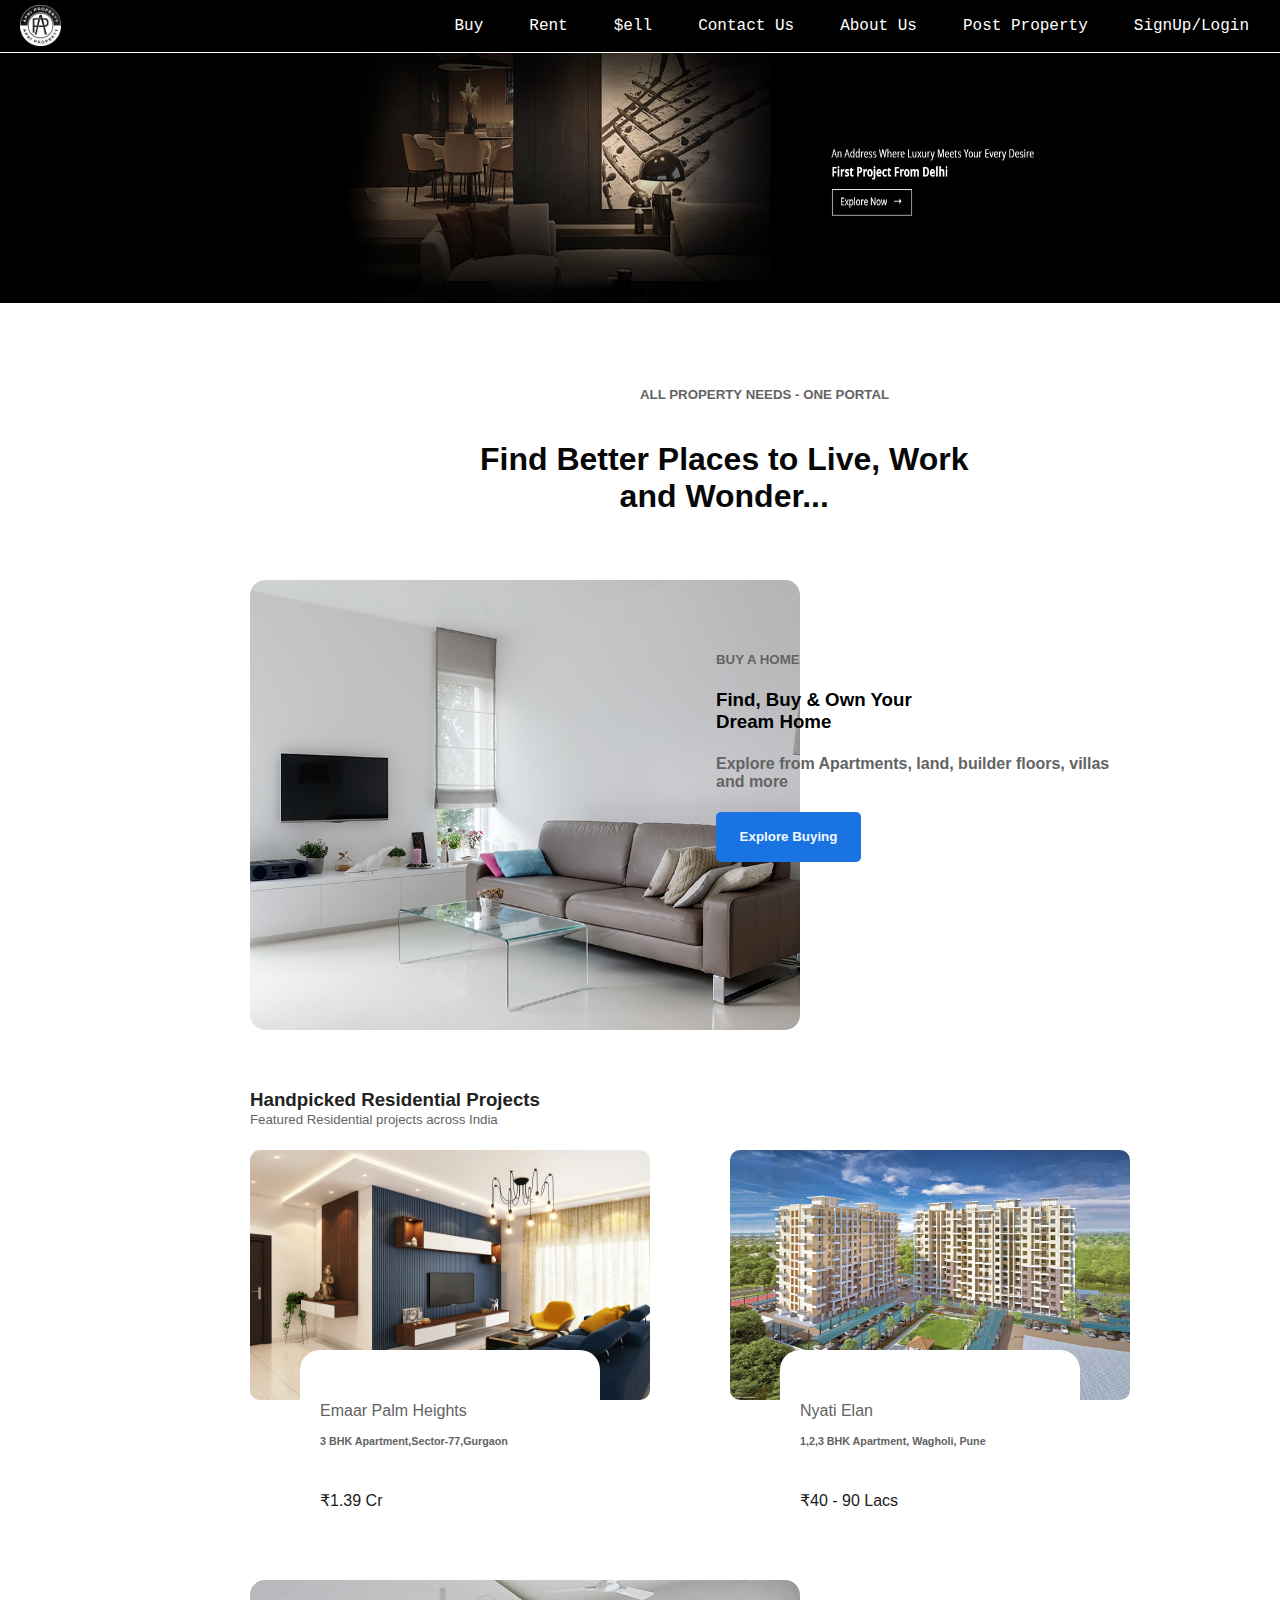
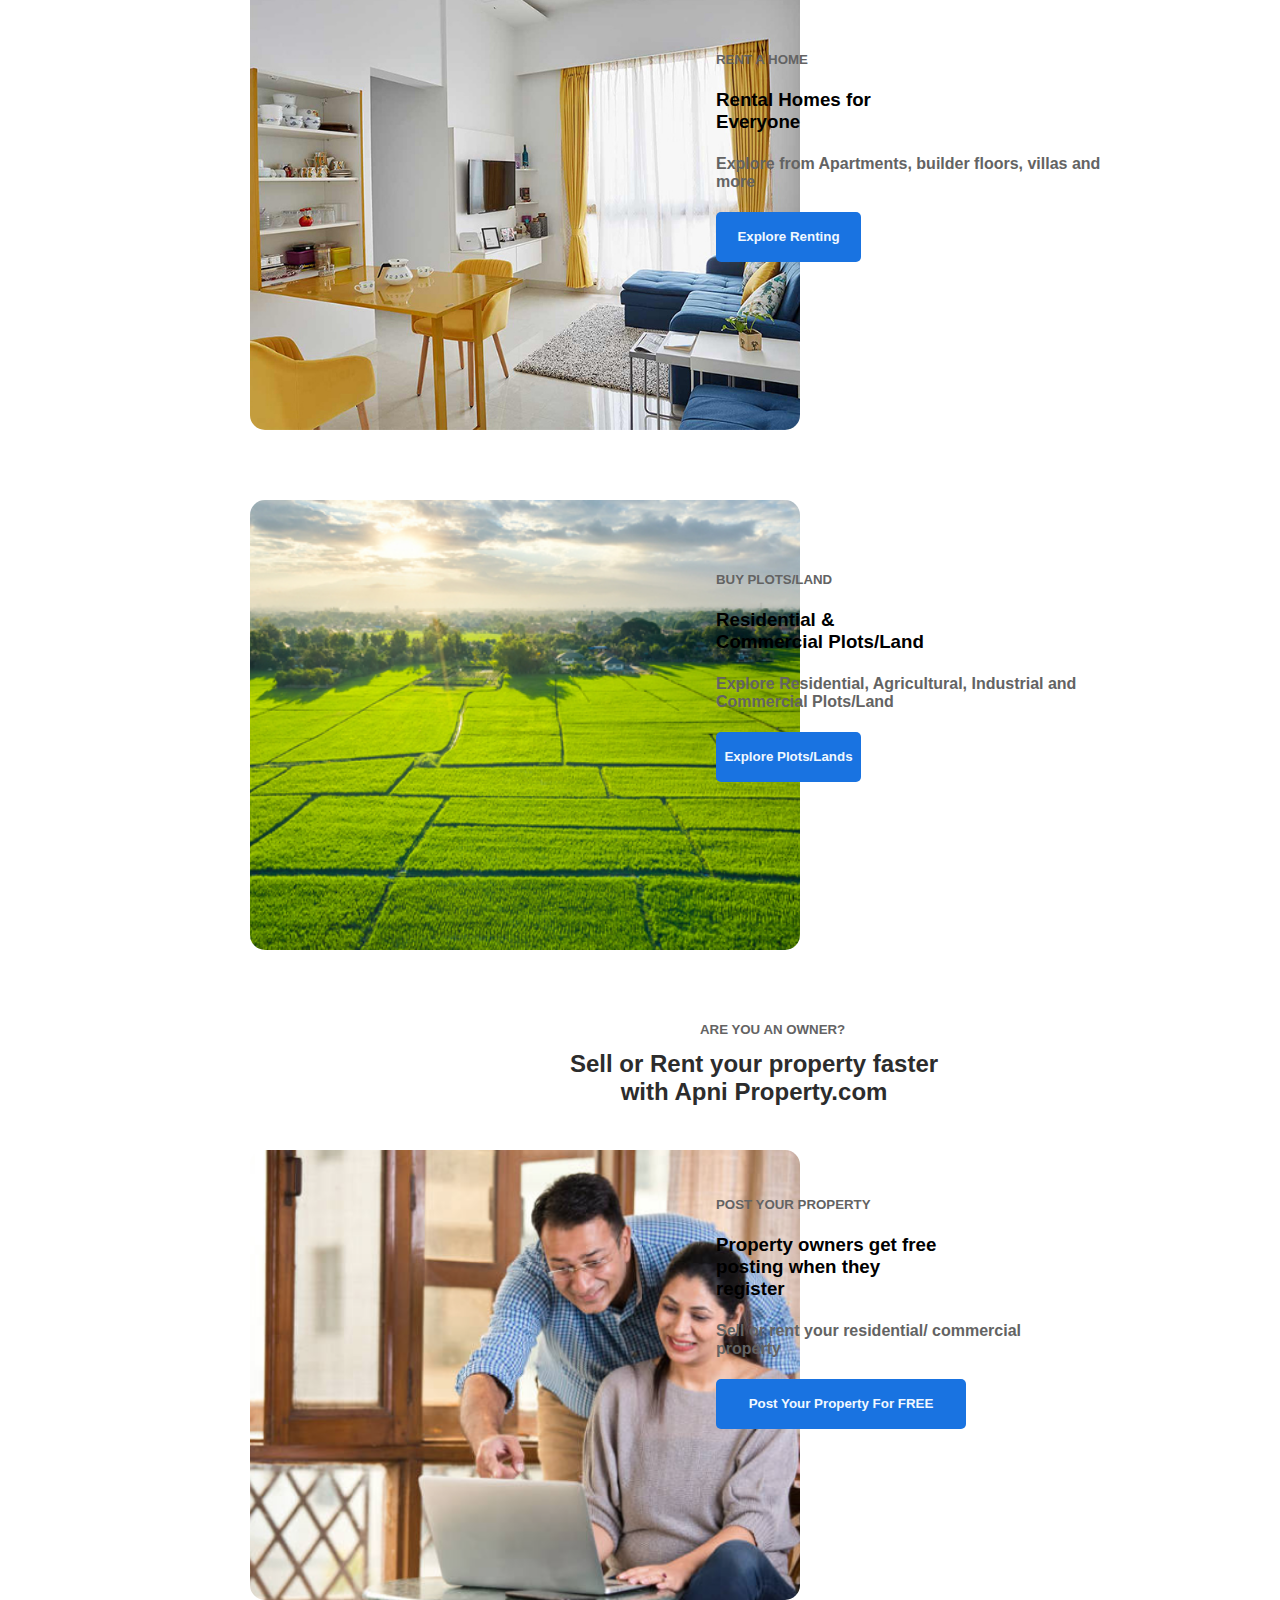
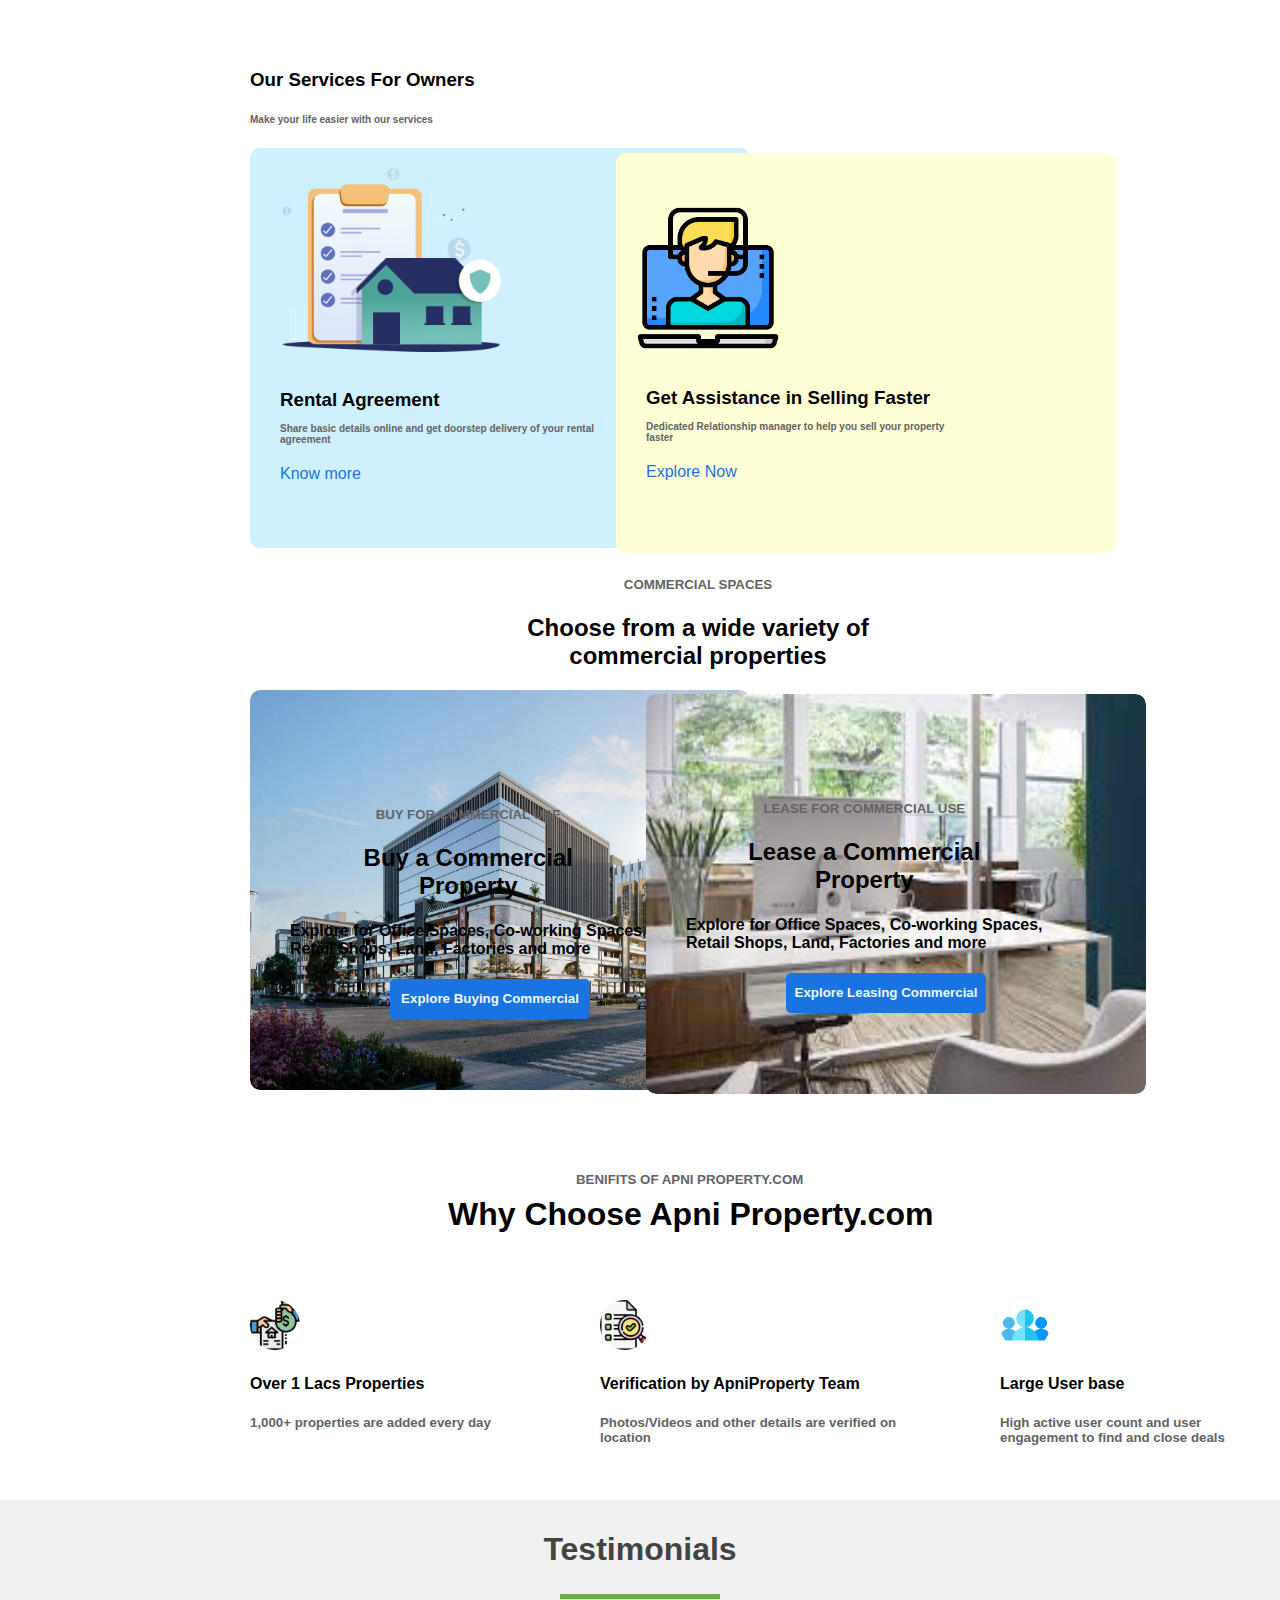
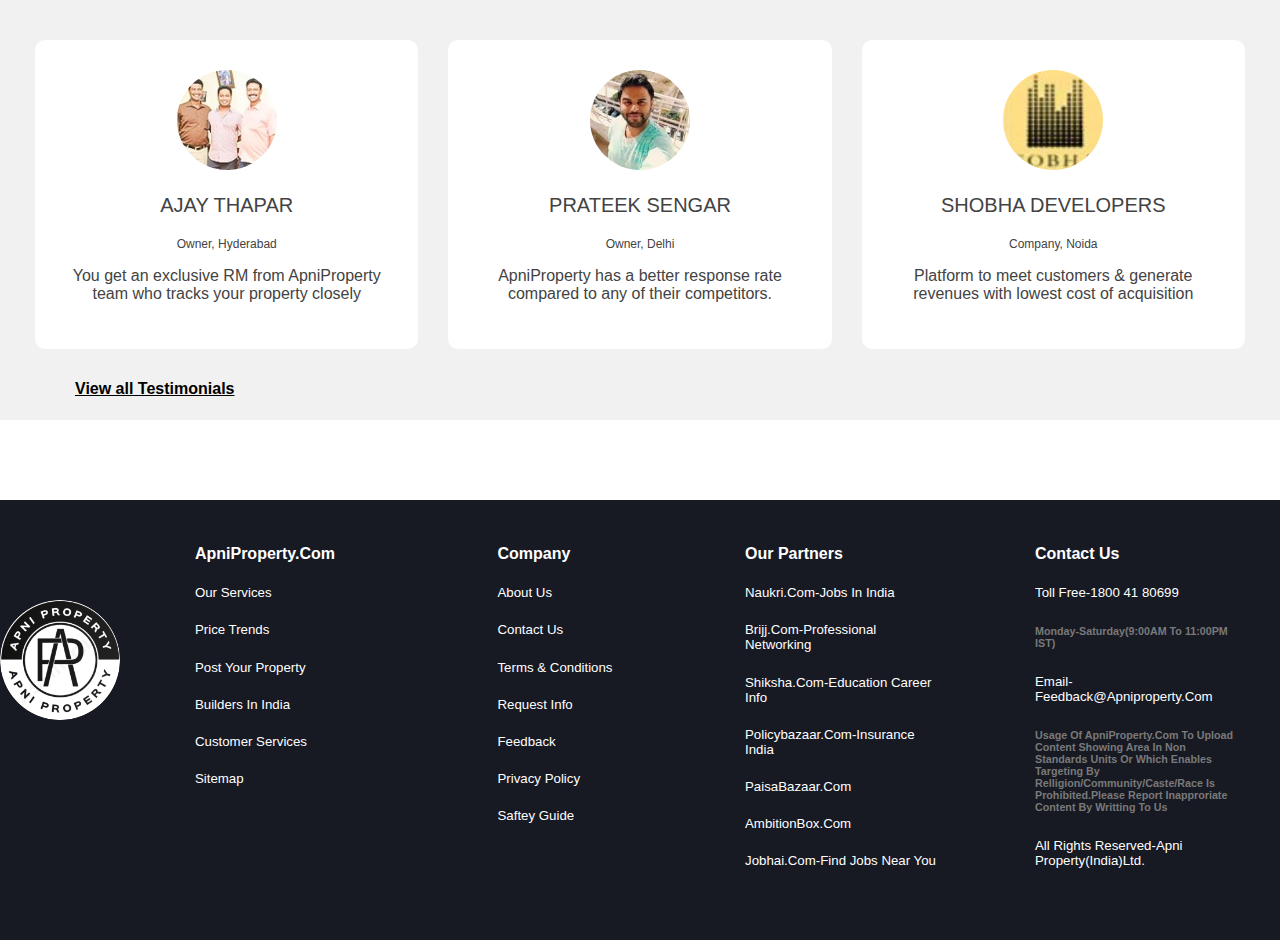
<file: index.html>
<!DOCTYPE html>
<html lang="en">

<head>
  <meta charset="UTF-8">
  <meta http-equiv="X-UA-Compatible" content="IE=edge">
  <meta name="viewport" content="width=device-width, initial-scale=1.0">
  <title>Apni Property - India Real Estate Property Site</title>
  <link rel="stylesheet" href="styles.css">
  <link rel="icon" type="image/png" sizes="16x16" href="favicon-16x16.png">
</head>

<body>

  <div class="navbar">
    <ul>
      <li><a href="registeration.html">SignUp/Login</a></li>
      <li><a href="postproperty.html">Post Property</a></li>
      <li><a href="aboutus.html">About Us</a></li>
      <li><a href="contactus.html">Contact Us</a></li>
      <li><a href="#sell">$ell</a></li>
      <li><a href="#rent">Rent</a></li>
      <li><a class="active" href="#buy">Buy</a>
      </li>
      <a href="index.html"><img class="logo" src="logo.png" alt="Logo"></a>

    </ul>
  </div>

  <div class="bgimg">
    <a href="bgimage.html"><img class="img" src="review.png" alt=""></a>

  </div>



  <h5 class="space">ALL PROPERTY NEEDS - ONE PORTAL</h5>
  <h1 class="title1">Find Better Places to Live, Work <br> and Wonder...</h1>


  <div class="cont">

    <a href="#"><img class="buyimg" src="buyinterior.png" alt=""></a>
    <div class="des">
      <h5>BUY A HOME</h5>
      <h3>Find, Buy & Own Your <br>Dream Home</h3>
      <h4>Explore from Apartments, land, builder floors, villas and more</h4>
      <a href="#"><button>Explore Buying</button></a>
    </div>
  </div>

  <div class="cont2">
    <h3>Handpicked Residential Projects</h3>
    <h5>Featured Residential projects across India</h5>
    <div class="emaarcontainer">
      <a href=""><img class="emaar" src="emar.jpg" alt=""></a>
      <a href="">
        <div class="emaardes">
          <h5>Emaar Palm Heights</h5>
          <h6>3 BHK Apartment,Sector-77,Gurgaon</h6>
          <h4>₹1.39 Cr</h4>
        </div>
      </a>
    </div>
    <div class="Nyaticontainer">
      <a href=""><img class="Nyati" src="Nyati.jpg" alt=""></a>
      <a href="">
        <div class="Nyatides">
          <h5>Nyati Elan</h5>
          <h6>1,2,3 BHK Apartment, Wagholi, Pune</h6>
          <h4>₹40 - 90 Lacs</h4>
        </div>
      </a>
    </div>
  </div>

  <div class="cont3">

    <a href="#"><img class="buyimg" src="rented.jpg" alt=""></a>
    <div class="des">
      <h5>RENT A HOME</h5>
      <h3>Rental Homes for <br> Everyone</h3>
      <h4>Explore from Apartments, builder floors, villas and more</h4>
      <a href="#"><button>Explore Renting</button></a>
    </div>
  </div>

  <div class="cont4">

    <a href="#"><img class="buyimg" src="plots.jpg" alt=""></a>
    <div class="des">
      <h5>BUY PLOTS/LAND</h5>
      <h3>Residential & <br> Commercial Plots/Land</h3>
      <h4>Explore Residential, Agricultural, Industrial and <br> Commercial Plots/Land</h4>
      <a href="#"><button>Explore Plots/Lands</button></a>
    </div>
  </div>

  <div class="cont5">
    <h5 class="owner">ARE YOU AN OWNER?</h5>
    <h2>Sell or Rent your property faster <br> with Apni Property.com</h2>
    <a href="#"><img class="fam" src="family.png" alt=""></a>
    <div class="des2">
      <h5>POST YOUR PROPERTY</h5>
      <h3>Property owners get free <br> posting when they <br> register</h3>
      <h4>Sell or rent your residential/ commercial <br> property</h4>
      <a href="#"><button>Post Your Property For FREE</button></a>
    </div>
  </div>

  <div class="cont6">
    <h3>Our Services For Owners</h3>
    <h6>Make your life easier with our services</h6>
    <div class="blue">
      <img src="Insure.png" alt="">
      <h3>Rental Agreement</h3>
      <h6>Share basic details online and get doorstep delivery of your rental <br> agreement</h6>
      <a href="">Know more</a>
    </div>
    <div class="pink">
      <img src="assistance.png" alt="">
      <h3>Get Assistance in Selling Faster</h3>
      <h6>Dedicated Relationship manager to help you sell your property <br> faster</h6>
      <a href="">Explore Now</a>
    </div>
  </div>

  <div class="cont7">
    <h5>COMMERCIAL SPACES</h5>
    <h2>Choose from a wide variety of <br> commercial properties</h2>
    <div class="buycommercial">
      <img src="commercial1.jpg" alt="">
      <div class="commercialcont">
        <h5>BUY FOR COMMERCIAL USE</h5>
        <h2>Buy a Commercial <br> Property</h2>
        <h4>Explore for Office Spaces, Co-working Spaces, <br> Retail Shops, Land, Factories and more</h4>
        <a href="#"><button>Explore Buying Commercial </button></a>
      </div>
    </div>

    <div class="leasecommercial">
      <img src="commercial2.jpg" alt="">
      <div class="leasecont">
        <h5>LEASE FOR COMMERCIAL USE</h5>
        <h2>Lease a Commercial <br> Property</h2>
        <h4>Explore for Office Spaces, Co-working Spaces, <br> Retail Shops, Land, Factories and more</h4>
        <a href="#"><button>Explore Leasing Commercial </button></a>
      </div>
    </div>
  </div>
  <div class="benifits">
    <h5 class="bene">BENIFITS OF APNI PROPERTY.COM</PROPERTY></h5>
    <h1 class="why">Why Choose Apni Property.com</h1>
    <div class="A">
      <img src="loan.png" alt="">
      <h4>Over 1 Lacs Properties</h4>
      <h5>1,000+ properties are added every day</h5>
    <div class="B">
      <img src="verification.png" alt="">
      <h4>Verification by ApniProperty Team</h4>
      <h5>Photos/Videos and other details are verified on location</h5>
    <div class="C">
      <img src="users.png" alt="">
      <h4>Large User base</h4>
      <h5>High active user count and user engagement to find and close deals</h5>
    </div>
    </div>
    </div>
    <div class="testimonials">
      <div class="inner">
        <h1>Testimonials</h1>
        <div class="border"></div>

        <div class="row">
          <div class="col">
            <div class="testimonial">
              <img src="171.jfif" alt="">
              <div class="name">Ajay Thapar</div>
              <div class="city">Owner, Hyderabad</div>
              <p>
                You get an exclusive RM from ApniProperty team who tracks your property closely
              </p>
            </div>
          </div>

          <div class="col">
            <div class="testimonial">
              <img src="165.jfif" alt="">
              <div class="name">Prateek Sengar</div>
              <div class="city">Owner, Delhi</div>
              <p>
                ApniProperty has a better response rate compared to any of their competitors.
              </p>
            </div>
          </div>

          <div class="col">
            <div class="testimonial">
              <img src="89.jfif" alt="">
              <div class="name">Shobha Developers</div>
              <div class="city">Company, Noida</div>
              <p>
                Platform to meet customers & generate revenues with lowest cost of acquisition
              </p>
            </div>
          </div>
        </div>
      </div>
    </div>
    <div class="a">
      <a href="#">View all Testimonials</a>
    </div>
  </div>

  <footer class="footer">
    
    <div class="rows">
      <div class="logofooter">
        <a href="index.html"><img src="logo.png" alt=""></a>
      </div>
      <div class="column">
        <div class="heading">ApniProperty.com
          <div>
            <h5><a href="">Our Services</a></h5>
            <h5><a href="">Price Trends</a></h5>
            <h5><a href="postproperty.html">Post your Property</a></h5>
            <h5><a href="">Builders in India</a></h5>
            <h5><a href="">Customer Services</a></h5>
            <h5><a href="">Sitemap</a></h5>
          </div>
        </div>
        
      </div>

      <div class="column">
        <div class="heading">Company
          <div>
            <h5><a href="aboutus.html">About Us</a></h5>
            <h5><a href="contactus.html">Contact Us</a></h5>
            <h5><a href="">Terms & Conditions</a></h5>
            <h5><a href="">Request Info</a></h5>
            <h5><a href="">Feedback</a></h5>
            <h5><a href="">Privacy Policy</a></h5>
            <h5><a href="">Saftey Guide</a></h5>
          </div>
        </div>
      </div>

      <div class="column">
        <div class="heading">Our Partners
          <div>
            <h5><a href="https://www.naukri.com/">Naukri.com-jobs in India</a></h5>
            <h5><a href="https://www.brijj.com/">Brijj.com-Professional Networking</a></h5>
            <h5><a href="https://www.shiksha.com/">Shiksha.com-Education Career Info</a></h5>
            <h5><a href="https://www.policybazaar.com/">Policybazaar.com-Insurance India</a></h5>
            <h5><a href="https://www.paisabazaar.com/">PaisaBazaar.com</a></h5>
            <h5><a href="https://www.ambitionbox.com/">AmbitionBox.com</a></h5>
            <h5><a href="https://www.jobhai.com/">jobhai.com-Find jobs Near You</a></h5>
          </div>
        </div>
      </div>
      <div class="column">
        <div class="heading">Contact Us
          <div>
            <h5>Toll Free-1800 41 80699</h5>
            <h6>Monday-Saturday(9:00AM to 11:00PM IST)</h6>
            <h5>Email- <a href="mailto:feedback@apniproperty.com"> feedback@apniproperty.com</a></h5>
            <h6>Usage of ApniProperty.com to upload content showing area in non standards units or which enables targeting by relligion/community/caste/race is prohibited.Please report inapproriate content by writting to us </h6>
            <h5>All rights reserved-Apni Property(India)Ltd.</h5>
          </div>
        </div>
      </div>
      </div>

      
    </div>
  </footer>
    
 
</body>

</html>
</file>
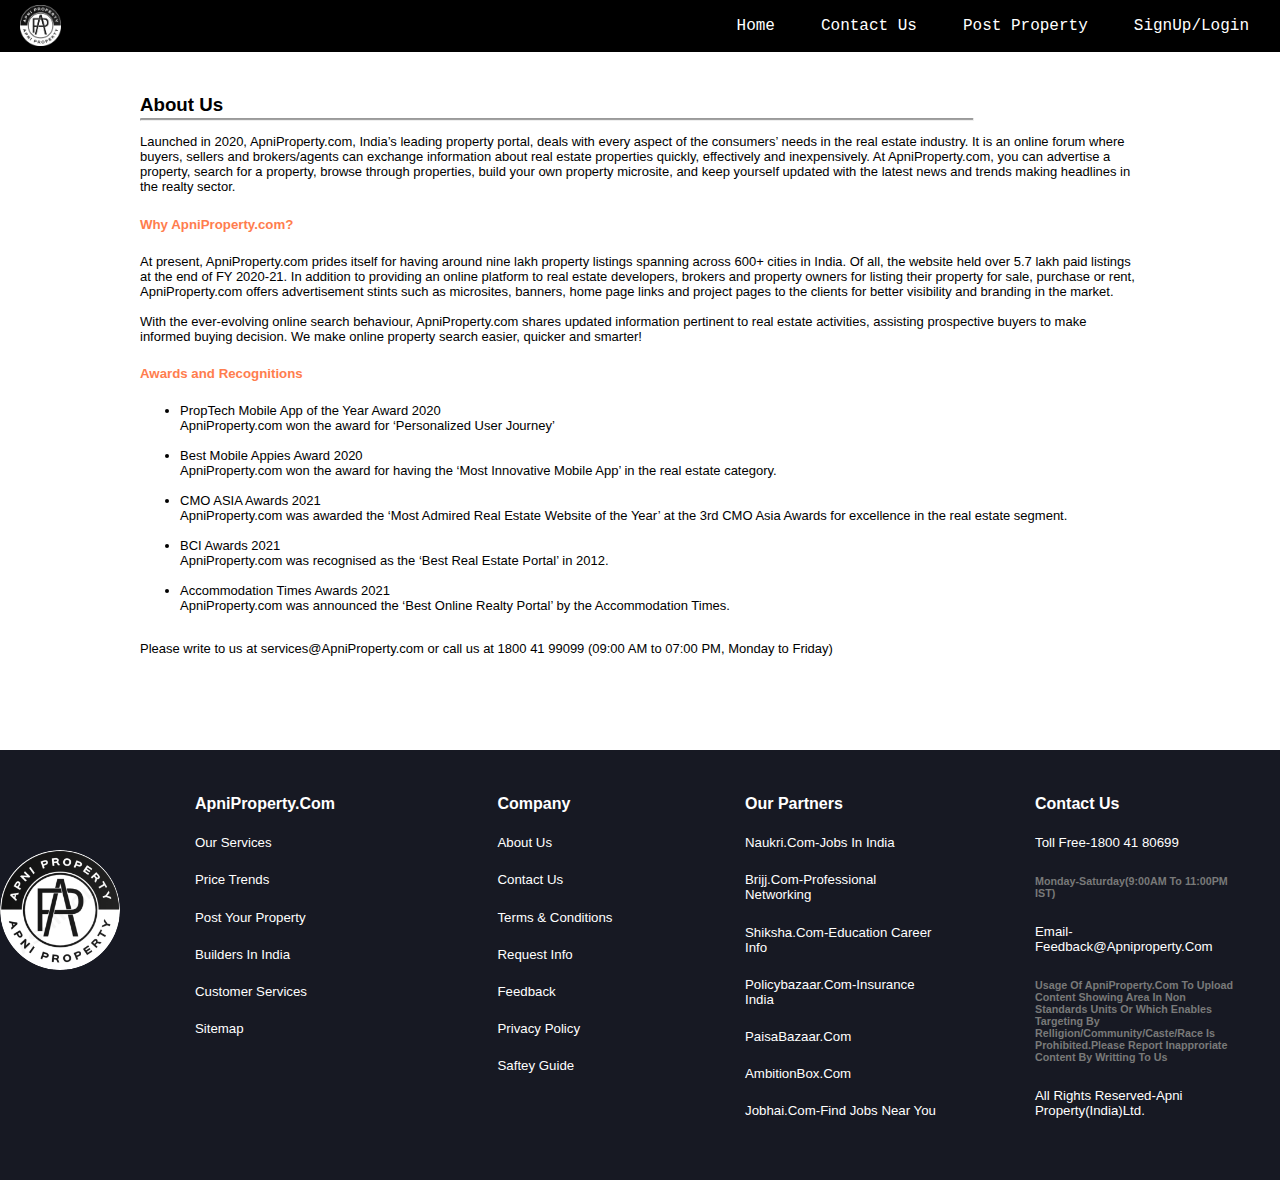
<file: aboutus.html>
<!DOCTYPE html>
<html lang="en">

<head>
    <meta charset="UTF-8">
    <meta http-equiv="X-UA-Compatible" content="IE=edge">
    <meta name="viewport" content="width=device-width, initial-scale=1.0">
    <title>About Us - Apni Property</title>
    <link rel="stylesheet" href="styles.css">
    <link rel="icon" type="image/png" sizes="16x16" href="favicon-16x16.png">
</head>

<body>
    <header>
        <div class="navbar">

            <ul>
                <li><a href="registeration.html">SignUp/Login</a></li>
                <li><a href="postproperty.html">Post Property</a></li>
                <li><a href="contactus.html">Contact Us</a></li>
                <li><a class="active" href="index.html">Home</a>
                </li>
                <a href="index.html"><img class="logo" src="logo.png" alt="Logo"></a>

            </ul>
        </div>
    </header>
    <div class="about">
        <div class="aboutcontainer">
            <h3>About Us</h3>
            <hr>
            <p>Launched in 2020, ApniProperty.com, India’s leading property portal,
                deals with every aspect of the consumers’ needs in the real estate
                industry. It is an online forum where buyers, sellers and brokers/agents
                can exchange information about real estate properties quickly,
                effectively and inexpensively. At ApniProperty.com, you can
                advertise a property, search for a property, browse through
                properties, build your own property microsite, and keep yourself
                updated with the latest news and trends making headlines in the
                realty sector.
            </p>
            <h5>
                Why ApniProperty.com?
            </h5>
            <p>At present, ApniProperty.com prides itself for having around nine lakh property listings spanning across
                600+ cities in India. Of all, the website held over 5.7 lakh paid listings at the end of FY 2020-21. In
                addition to providing an online platform to real estate developers, brokers and property owners for
                listing their property for sale, purchase or rent, ApniProperty.com offers advertisement stints such as
                microsites, banners, home page links and project pages to the clients for better visibility and branding
                in the market.
                <br>
                <br>
                With the ever-evolving online search behaviour, ApniProperty.com shares updated information pertinent to
                real estate activities, assisting prospective buyers to make informed buying decision. We make online
                property search easier, quicker and smarter!</p>
            <h5>
                Awards and Recognitions
            </h5>
            <ul>
                <li>PropTech Mobile App of the Year Award 2020 <br>
                    ApniProperty.com won the award for ‘Personalized User Journey’</li><br>
                <li>Best Mobile Appies Award 2020 <br>
                    ApniProperty.com won the award for having the ‘Most Innovative Mobile App’ in the real estate category.
                </li><br>
                <li>CMO ASIA Awards 2021 <br>
                    ApniProperty.com was awarded the ‘Most Admired Real Estate Website of the Year’ at the 3rd CMO Asia Awards for excellence in the real estate segment.</li><br>
                <li>BCI Awards 2021 <br>
                    ApniProperty.com was recognised as the ‘Best Real Estate Portal’ in 2012.</li><br>
                <li>Accommodation Times Awards 2021 <br>
                    ApniProperty.com was announced the ‘Best Online Realty Portal’ by the Accommodation Times.</li><br>
            </ul>
            <p>Please write to us at services@ApniProperty.com or call us at 1800 41 99099 (09:00 AM to 07:00 PM, Monday to Friday)</p>
        </div>
    </div>
    <footer class="footeraboutus">
    
        <div class="rows">
          <div class="logofooter">
            <a href="index.html"><img src="logo.png" alt=""></a>
          </div>
          <div class="column">
            <div class="heading">ApniProperty.com
              <div>
                <h5><a href="">Our Services</a></h5>
                <h5><a href="">Price Trends</a></h5>
                <h5><a href="postproperty.html">Post your Property</a></h5>
                <h5><a href="">Builders in India</a></h5>
                <h5><a href="">Customer Services</a></h5>
                <h5><a href="">Sitemap</a></h5>
              </div>
            </div>
            
          </div>
    
          <div class="column">
            <div class="heading">Company
              <div>
                <h5><a href="aboutus.html">About Us</a></h5>
                <h5><a href="contactus.html">Contact Us</a></h5>
                <h5><a href="">Terms & Conditions</a></h5>
                <h5><a href="">Request Info</a></h5>
                <h5><a href="">Feedback</a></h5>
                <h5><a href="">Privacy Policy</a></h5>
                <h5><a href="">Saftey Guide</a></h5>
              </div>
            </div>
          </div>
    
          <div class="column">
            <div class="heading">Our Partners
              <div>
                <h5><a href="https://www.naukri.com/">Naukri.com-jobs in India</a></h5>
                <h5><a href="https://www.brijj.com/">Brijj.com-Professional Networking</a></h5>
                <h5><a href="https://www.shiksha.com/">Shiksha.com-Education Career Info</a></h5>
                <h5><a href="https://www.policybazaar.com/">Policybazaar.com-Insurance India</a></h5>
                <h5><a href="https://www.paisabazaar.com/">PaisaBazaar.com</a></h5>
                <h5><a href="https://www.ambitionbox.com/">AmbitionBox.com</a></h5>
                <h5><a href="https://www.jobhai.com/">jobhai.com-Find jobs Near You</a></h5>
              </div>
            </div>
          </div>
          <div class="column">
            <div class="heading">Contact Us
              <div>
                <h5>Toll Free-1800 41 80699</h5>
                <h6>Monday-Saturday(9:00AM to 11:00PM IST)</h6>
                <h5>Email- <a href="mailto:feedback@apniproperty.com"> feedback@apniproperty.com</a></h5>
                <h6>Usage of ApniProperty.com to upload content showing area in non standards units or which enables targeting by relligion/community/caste/race is prohibited.Please report inapproriate content by writting to us </h6>
                <h5>All rights reserved-Apni Property(India)Ltd.</h5>
              </div>
            </div>
          </div>
          </div>
    
          
        </div>
      </footer>



</body>

</html>
</file>
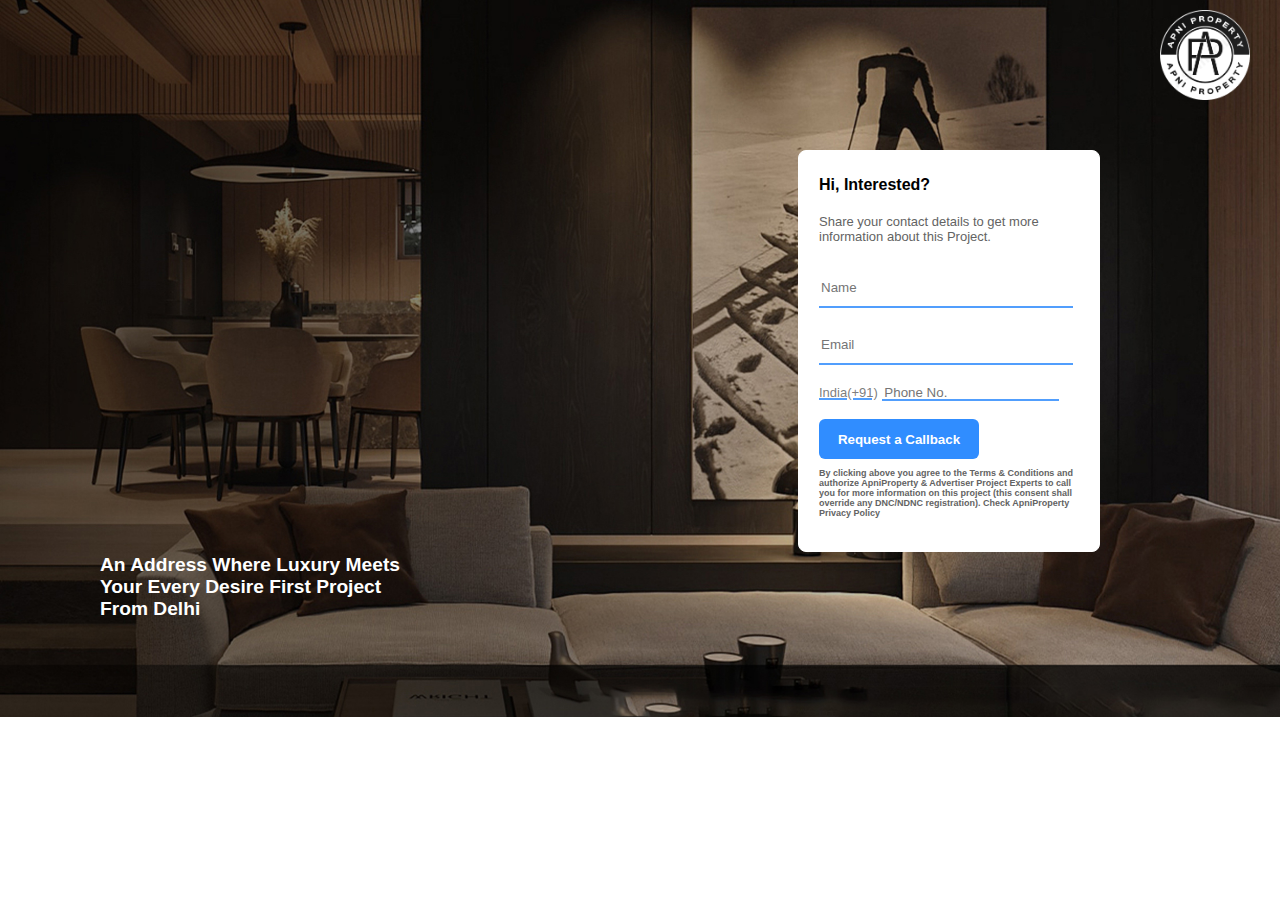
<file: bgimage.html>
<!DOCTYPE html>
<html lang="en">

<head>
    <meta charset="UTF-8">
    <meta http-equiv="X-UA-Compatible" content="IE=edge">
    <meta name="viewport" content="width=device-width, initial-scale=1.0">
    <title>An Address Where Luxury
        Meets Your Every Desire
        First Project From Delhi</title>
    <link rel="stylesheet" href="styles.css">
</head>

<body>
    <div class="bgcontainer">
        <img class="bg" src="327000-e.jpg" alt="">
       <a href="index.html"><img class="bglogo" src="logo.png" alt=""></a> 
        <div class="bgcard">
            <div>Hi, Interested?</div>
            <div id="share">Share your contact details to get more information about this Project.</div>
            <div>
                <form action="index.html" method="get">
                    <input type="text" name="name" id="name" placeholder="Name" required> <br><br>
                    <input type="email" name="email" id="email" placeholder="Email" required> <br><br>
                    <span>India(+91)</span>
                    <span><input type="tel" name="number" id="number" placeholder="Phone No." required></span><br><br>
                    <a href="index.html"><input type="submit" value="Request a Callback" id="requestbtn" onclick=""></a>
                </form>
                <p>By clicking above you agree to the Terms & Conditions and authorize ApniProperty & Advertiser Project Experts to call you for more information on this project (this consent shall override any DNC/NDNC registration). Check ApniProperty Privacy Policy</p>
            </div>
        </div>
        <div class="project">An Address Where Luxury
            Meets Your Every Desire 
            First Project From Delhi</div>
    </div>
</body>

</html>
</file>
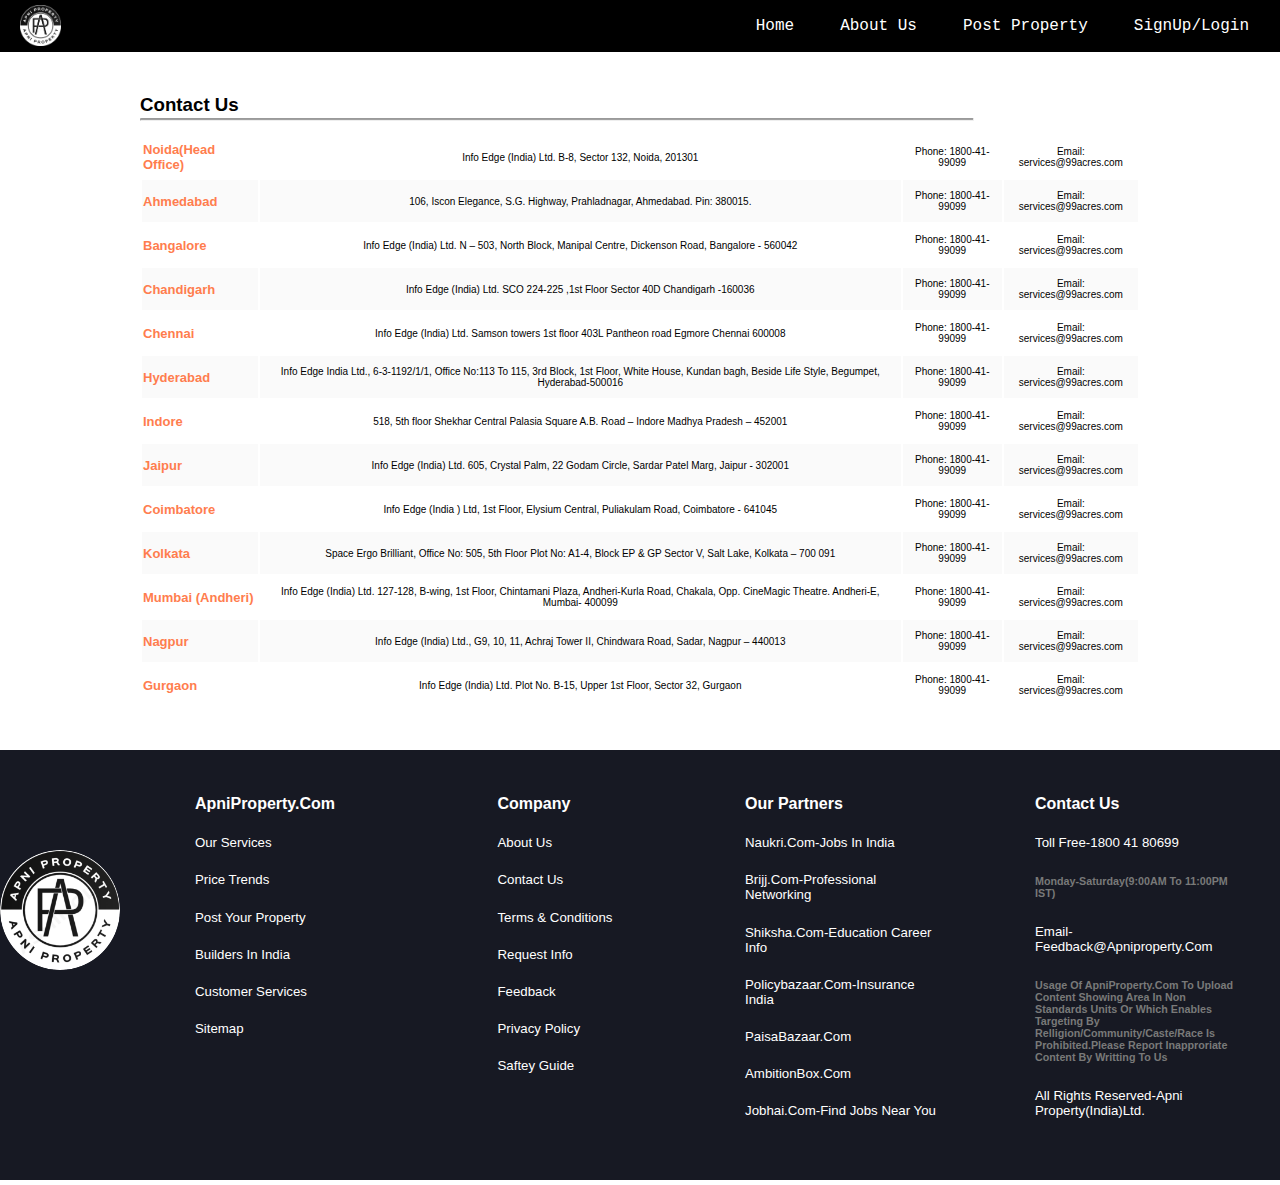
<file: contactus.html>
<!DOCTYPE html>
<html lang="en">

<head>
  <meta charset="UTF-8">
  <meta http-equiv="X-UA-Compatible" content="IE=edge">
  <meta name="viewport" content="width=device-width, initial-scale=1.0">
  <title>Apni Property.com Contact Details & Office Addresses</title>
  <link rel="stylesheet" href="styles.css">
  <link rel="icon" type="image/png" sizes="16x16" href="favicon-16x16.png">
</head>

<body>
  <header>
    <div class="navbar">

      <ul>
        <li><a href="registeration.html">SignUp/Login</a></li>
        <li><a href="postproperty.html">Post Property</a></li>
        <li><a href="aboutus.html">About Us</a></li>
        <li><a class="active" href="index.html">Home</a>
        </li>
        <a href="index.html"><img class="logo" src="logo.png" alt="Logo"></a>

      </ul>
    </div>
    <div class="table">
      <div class="tablecontainer">
        <h3>Contact Us</h3>
        <hr>
        <table class="contacttable">
          <tr>
            <td class = "col1td">Noida(Head Office)</td>
            <td class = "col2td">Info Edge (India) Ltd. B-8, Sector 132, Noida, 201301</td>
            <td class = "col2td">Phone: 1800-41-99099</td>
            <td class = "col2td">Email: services@99acres.com</td>
          </tr>
          <tr>
            <td class = "col1td">Ahmedabad</td>
            <td class = "col2td">106, Iscon Elegance, S.G. Highway, Prahladnagar, Ahmedabad. Pin: 380015.</td>
            <td class = "col2td">Phone: 1800-41-99099</td>
            <td class = "col2td">Email: services@99acres.com</td>
          </tr>
          <tr>
            <td class = "col1td">Bangalore</td>
            <td class = "col2td">Info Edge (India) Ltd. N – 503, North Block, Manipal Centre, Dickenson Road, Bangalore - 560042</td>
            <td class = "col2td">Phone: 1800-41-99099</td>
            <td class = "col2td">Email: services@99acres.com</td>
          </tr>
          <tr>
            <td class = "col1td">Chandigarh</td>
            <td class = "col2td">	Info Edge (India) Ltd. SCO 224-225 ,1st Floor Sector 40D Chandigarh -160036</td>
            <td class = "col2td">Phone: 1800-41-99099</td>
            <td class = "col2td">Email: services@99acres.com</td>
          </tr>
          <tr>
            <td class = "col1td">Chennai</td>
            <td class = "col2td">Info Edge (India) Ltd. Samson towers 1st floor 403L Pantheon road Egmore Chennai 600008</td>
            <td class = "col2td">Phone: 1800-41-99099</td>
            <td class = "col2td">Email: services@99acres.com</td>
          </tr>
          <tr>
            <td class = "col1td">Hyderabad</td>
            <td class = "col2td">Info Edge India Ltd., 6-3-1192/1/1, Office No:113 To 115, 3rd Block, 1st Floor, White House, Kundan bagh, Beside Life Style, Begumpet, Hyderabad-500016</td>
            <td class = "col2td">Phone: 1800-41-99099</td>
            <td class = "col2td">Email: services@99acres.com</td>
          </tr>
          <tr>
            <td class = "col1td">Indore</td>
            <td class = "col2td">518, 5th floor Shekhar Central Palasia Square A.B. Road – Indore Madhya Pradesh – 452001</td>
            <td class = "col2td">Phone: 1800-41-99099</td>
            <td class = "col2td">Email: services@99acres.com</td>
          </tr>
          <tr>
            <td class = "col1td">Jaipur</td>
            <td class = "col2td">Info Edge (India) Ltd. 605, Crystal Palm, 22 Godam Circle, Sardar Patel Marg, Jaipur - 302001</td>
            <td class = "col2td">Phone: 1800-41-99099</td>
            <td class = "col2td">Email: services@99acres.com</td>
          </tr>
          <tr>
            <td class = "col1td">Coimbatore</td>
            <td class = "col2td">Info Edge (India ) Ltd, 1st Floor, Elysium Central, Puliakulam Road, Coimbatore - 641045</td>
            <td class = "col2td">Phone: 1800-41-99099</td>
            <td class = "col2td">Email: services@99acres.com</td>
          </tr>
          <tr>
            <td class = "col1td">Kolkata</td>
            <td class = "col2td">Space Ergo Brilliant, Office No: 505, 5th Floor Plot No: A1-4, Block EP & GP Sector V, Salt Lake, Kolkata – 700 091</td>
            <td class = "col2td">Phone: 1800-41-99099</td>
            <td class = "col2td">Email: services@99acres.com</td>
          </tr>
          <tr>
            <td class = "col1td">Mumbai (Andheri)</td>
            <td class = "col2td">Info Edge (India) Ltd. 127-128, B-wing, 1st Floor, Chintamani Plaza, Andheri-Kurla Road, Chakala, Opp. CineMagic Theatre. Andheri-E, Mumbai- 400099</td>
            <td class = "col2td">Phone: 1800-41-99099</td>
            <td class = "col2td">Email: services@99acres.com</td>
          </tr>
          <tr>
            <td class = "col1td">Nagpur</td>
            <td class = "col2td">Info Edge (India) Ltd., G9, 10, 11, Achraj Tower II, Chindwara Road, Sadar, Nagpur – 440013</td>
            <td class = "col2td">Phone: 1800-41-99099</td>
            <td class = "col2td">Email: services@99acres.com</td>
          </tr>
          <tr>
            <td class = "col1td">Gurgaon</td>
            <td class = "col2td">Info Edge (India) Ltd. Plot No. B-15, Upper 1st Floor, Sector 32, Gurgaon</td>
            <td class = "col2td">Phone: 1800-41-99099</td>
            <td class = "col2td">Email: services@99acres.com</td>
          </tr>
        </table>
      </div>
    </div>
  </header>
  <footer class="footeraboutus">

    <div class="rows">
      <div class="logofooter">
        <a href="index.html"><img src="logo.png" alt=""></a>
      </div>
      <div class="column">
        <div class="heading">ApniProperty.com
          <div>
            <h5><a href="">Our Services</a></h5>
            <h5><a href="">Price Trends</a></h5>
            <h5><a href="postproperty.html">Post your Property</a></h5>
            <h5><a href="">Builders in India</a></h5>
            <h5><a href="">Customer Services</a></h5>
            <h5><a href="">Sitemap</a></h5>
          </div>
        </div>

      </div>

      <div class="column">
        <div class="heading">Company
          <div>
            <h5><a href="aboutus.html">About Us</a></h5>
            <h5><a href="">Contact Us</a></h5>
            <h5><a href="">Terms & Conditions</a></h5>
            <h5><a href="">Request Info</a></h5>
            <h5><a href="">Feedback</a></h5>
            <h5><a href="">Privacy Policy</a></h5>
            <h5><a href="">Saftey Guide</a></h5>
          </div>
        </div>
      </div>

      <div class="column">
        <div class="heading">Our Partners
          <div>
            <h5><a href="https://www.naukri.com/">Naukri.com-jobs in India</a></h5>
            <h5><a href="https://www.brijj.com/">Brijj.com-Professional Networking</a></h5>
            <h5><a href="https://www.shiksha.com/">Shiksha.com-Education Career Info</a></h5>
            <h5><a href="https://www.policybazaar.com/">Policybazaar.com-Insurance India</a></h5>
            <h5><a href="https://www.paisabazaar.com/">PaisaBazaar.com</a></h5>
            <h5><a href="https://www.ambitionbox.com/">AmbitionBox.com</a></h5>
            <h5><a href="https://www.jobhai.com/">jobhai.com-Find jobs Near You</a></h5>
          </div>
        </div>
      </div>
      <div class="column">
        <div class="heading">Contact Us
          <div>
            <h5>Toll Free-1800 41 80699</h5>
            <h6>Monday-Saturday(9:00AM to 11:00PM IST)</h6>
            <h5>Email- <a href="mailto:feedback@apniproperty.com"> feedback@apniproperty.com</a></h5>
            <h6>Usage of ApniProperty.com to upload content showing area in non standards units or which enables
              targeting by relligion/community/caste/race is prohibited.Please report inapproriate content by writting
              to us </h6>
            <h5>All rights reserved-Apni Property(India)Ltd.</h5>
          </div>
        </div>
      </div>
    </div>


    </div>
  </footer>



</body>

</html>
</file>
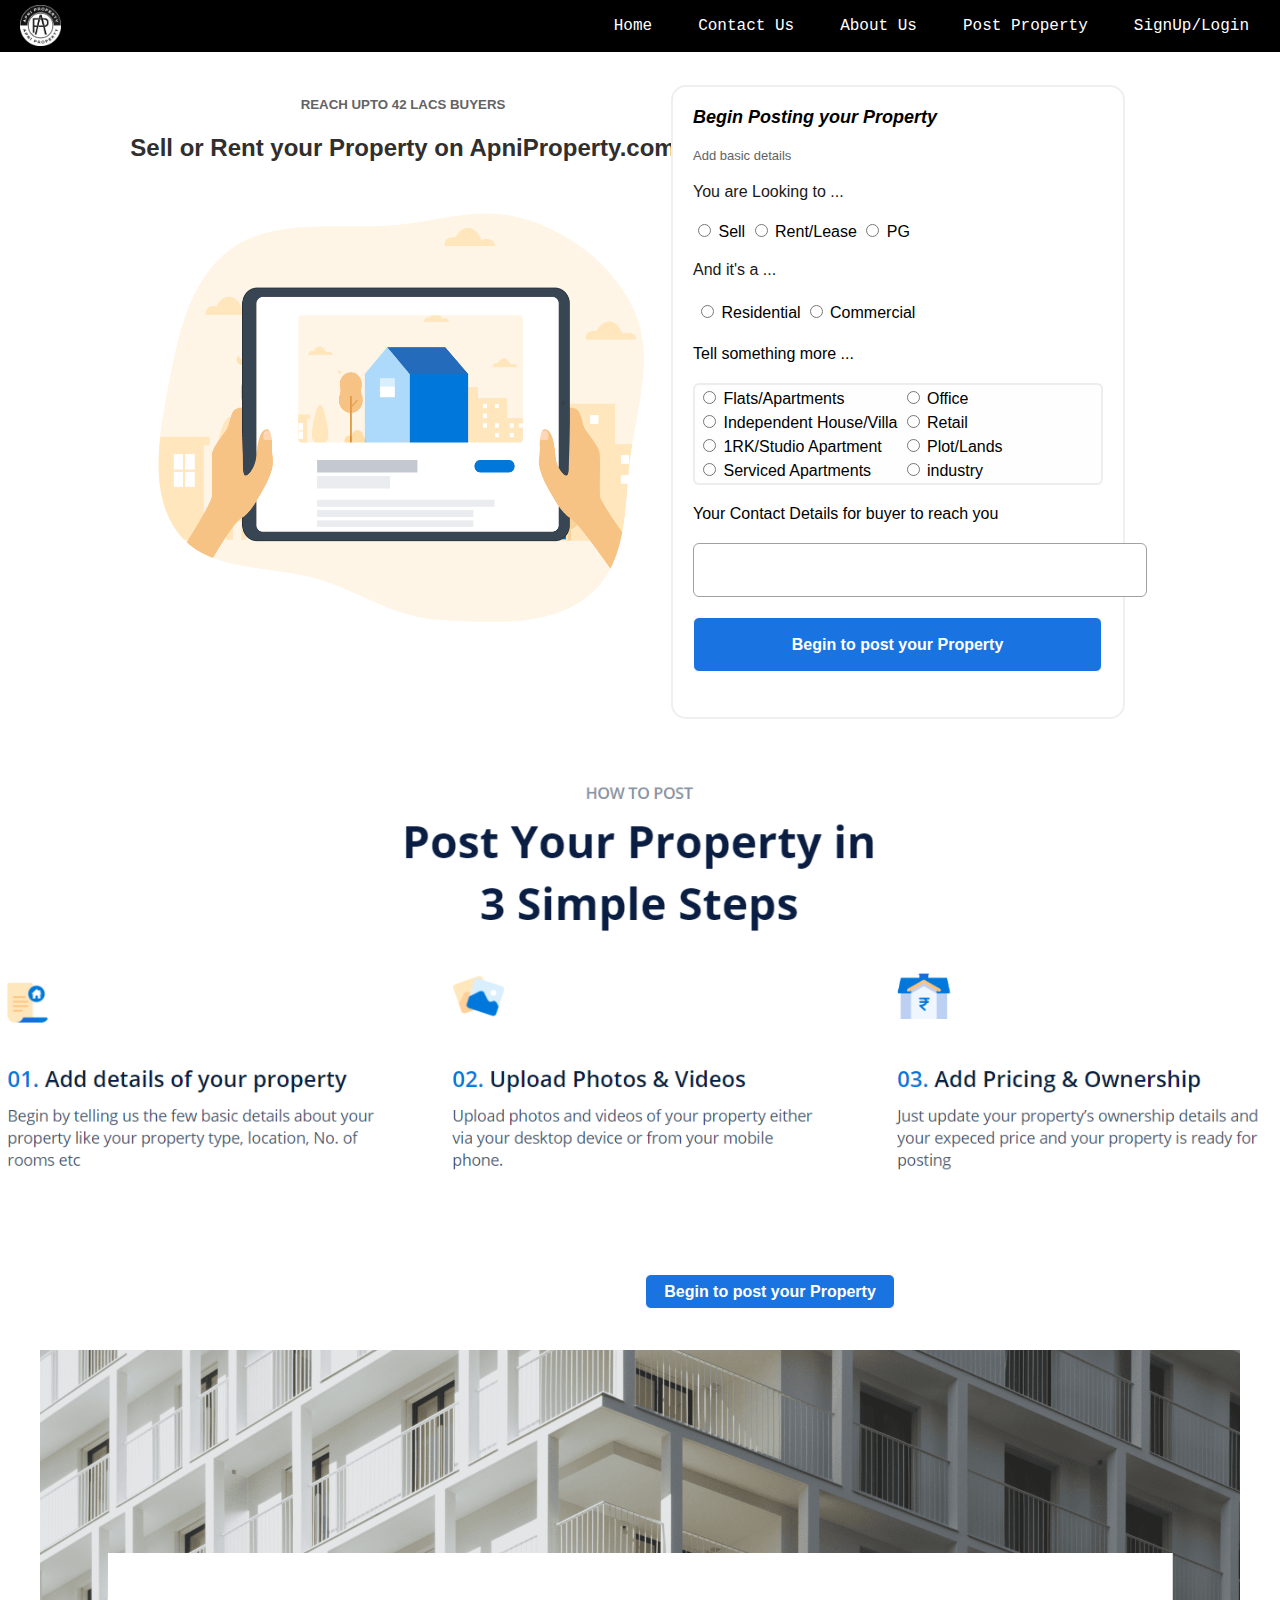
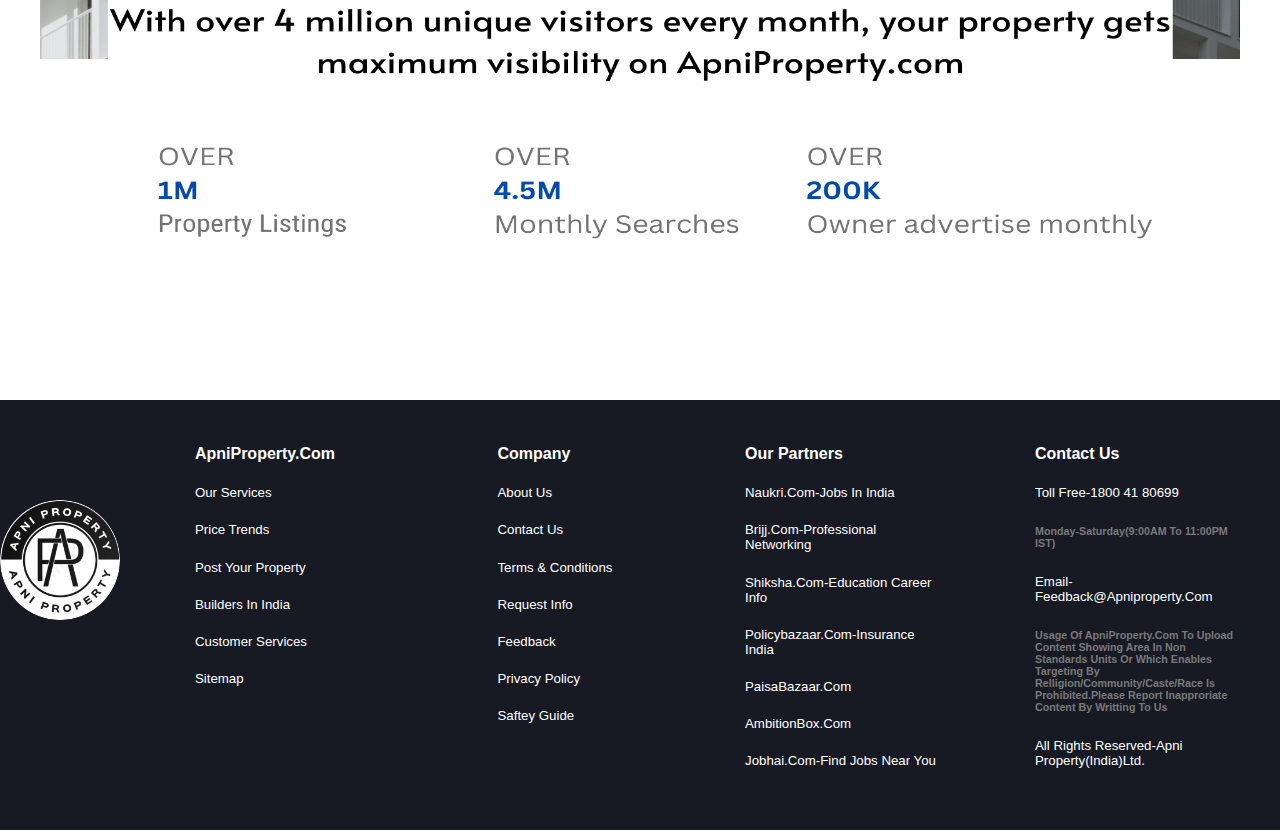
<file: postproperty.html>
<!DOCTYPE html>
<html lang="en">

<head>
    <meta charset="UTF-8">
    <meta http-equiv="X-UA-Compatible" content="IE=edge">
    <meta name="viewport" content="width=device-width, initial-scale=1.0">
    <title>Post Free Property Ads - Sell a House or Post a Property</title>
    <link rel="stylesheet" href="styles.css">
    <link rel="icon" type="image/png" sizes="16x16" href="favicon-16x16.png">
</head>

<body>
    <header>
        <div class="navbar">

            <ul>
                <li><a href="registeration.html">SignUp/Login</a></li>
                <li><a href="postproperty.html">Post Property</a></li>
                <li><a href="aboutus.html">About Us</a></li>
                <li><a href="contactus.html">Contact Us</a></li>
                <li><a class="active" href="index.html">Home</a>
                </li>
                <a href="index.html"><img class="logo" src="logo.png" alt="Logo"></a>

            </ul>
        </div>
    </header>
    <div class="about">
        <div class="postcont">
            <div class="postimage">
                <div class="imagecont">
                    <h5>REACH UPTO 42 LACS BUYERS</h5>
                    <h2>Sell or Rent your Property on ApniProperty.com</h2>
                </div>
                <img src="ppfTabImg.png" alt="">
            </div>
            <div class="postcontent">
                <div id="tophead">Begin Posting your Property</div>
                <div id="lowhead">Add basic details</div>
                <div class="midhead">You are Looking to ...</div>
                <div>
                    <label>
                        <input type="radio" name="options" />
                        <span>Sell</span>
                    </label>
                    <label>
                        <input type="radio" name="options" />
                        <span>Rent/Lease</span>
                    </label>
                    <label>
                        <input type="radio" name="options" />
                        <span>PG</span>
                    </label>
                </div>
                <div class="midhead">And it's a ...</div>
                <div>
                    <table>
                        <tr>
                            <td><label>
                                    <input type="radio" name="options" />
                                    <span>Residential</span>
                                </label>
                            </td>

                            <td><label>
                                    <input type="radio" name="options" />
                                    <span>Commercial</span>
                                </label></td>
                        </tr>
                    </table>
                </div>
                <div>Tell something more ...</div>
                <div class="op">
                    <table>
                        <tr>
                            <td><label>
                                    <input type="radio" name="options" />
                                    <span>Flats/Apartments</span>
                                </label></td>
                            <td><label>
                                    <input type="radio" name="options" />
                                    <span>Office</span>
                                </label> </td>
                        </tr>
                        <tr>
                            <td><label>
                                    <input type="radio" name="options" />
                                    <span>Independent House/Villa</span>
                                </label></td>
                            <td> <label>
                                    <input type="radio" name="options" />
                                    <span>Retail</span>
                                </label></td>
                        </tr>
                        <tr>
                            <td><label>
                                    <input type="radio" name="options" />
                                    <span>1RK/Studio Apartment</span>
                                </label></td>
                            <td><label>
                                    <input type="radio" name="options" />
                                    <span>Plot/Lands</span>
                                </label> </td>
                        </tr>
                        <tr>
                            <td> <label>
                                    <input type="radio" name="options" />
                                    <span>Serviced Apartments</span>
                                </label></td>
                            <td><label>
                                    <input type="radio" name="options" />
                                    <span>industry</span>
                                </label> </td>
                        </tr>
                    </table>
                </div>
                <div>Your Contact Details for buyer to reach you</div>
                <div>
                    <input type="text" name="contactnumber" id="contactnumber" size="46" required>
                </div>
                <div>
                    <input id="submitbtn" type="submit" value="Begin to post your Property">
                </div>
            </div>
        </div>
    </div>
    <div class="postcont1">
        <div>
            <img src="3steps.png" alt="">
            <div id="btnsubmit">
                <a href="postproperty.html"><input id="imgbtn" type="submit" value="Begin to post your Property"></a>
            </div>
        </div>
    </div>
    <div class="postcont2">
        <img src="backimg.png" alt="">
    </div>
    <footer class="footerpost">

        <div class="rows">
            <div class="logofooter">
                <a href="index.html"><img src="logo.png" alt=""></a>
            </div>
            <div class="column">
                <div class="heading">ApniProperty.com
                    <div>
                        <h5><a href="">Our Services</a></h5>
                        <h5><a href="">Price Trends</a></h5>
                        <h5><a href="postproperty.html">Post your Property</a></h5>
                        <h5><a href="">Builders in India</a></h5>
                        <h5><a href="">Customer Services</a></h5>
                        <h5><a href="">Sitemap</a></h5>
                    </div>
                </div>

            </div>

            <div class="column">
                <div class="heading">Company
                    <div>
                        <h5><a href="aboutus.html">About Us</a></h5>
                        <h5><a href="contactus.html">Contact Us</a></h5>
                        <h5><a href="">Terms & Conditions</a></h5>
                        <h5><a href="">Request Info</a></h5>
                        <h5><a href="">Feedback</a></h5>
                        <h5><a href="">Privacy Policy</a></h5>
                        <h5><a href="">Saftey Guide</a></h5>
                    </div>
                </div>
            </div>

            <div class="column">
                <div class="heading">Our Partners
                    <div>
                        <h5><a href="https://www.naukri.com/">Naukri.com-jobs in India</a></h5>
                        <h5><a href="https://www.brijj.com/">Brijj.com-Professional Networking</a></h5>
                        <h5><a href="https://www.shiksha.com/">Shiksha.com-Education Career Info</a></h5>
                        <h5><a href="https://www.policybazaar.com/">Policybazaar.com-Insurance India</a></h5>
                        <h5><a href="https://www.paisabazaar.com/">PaisaBazaar.com</a></h5>
                        <h5><a href="https://www.ambitionbox.com/">AmbitionBox.com</a></h5>
                        <h5><a href="https://www.jobhai.com/">jobhai.com-Find jobs Near You</a></h5>
                    </div>
                </div>
            </div>
            <div class="column">
                <div class="heading">Contact Us
                    <div>
                        <h5>Toll Free-1800 41 80699</h5>
                        <h6>Monday-Saturday(9:00AM to 11:00PM IST)</h6>
                        <h5>Email- <a href="mailto:feedback@apniproperty.com"> feedback@apniproperty.com</a></h5>
                        <h6>Usage of ApniProperty.com to upload content showing area in non standards units or which
                            enables targeting by relligion/community/caste/race is prohibited.Please report inapproriate
                            content by writting to us </h6>
                        <h5>All rights reserved-Apni Property(India)Ltd.</h5>
                    </div>
                </div>
            </div>
        </div>


        </div>
    </footer>



</body>

</html>
</file>
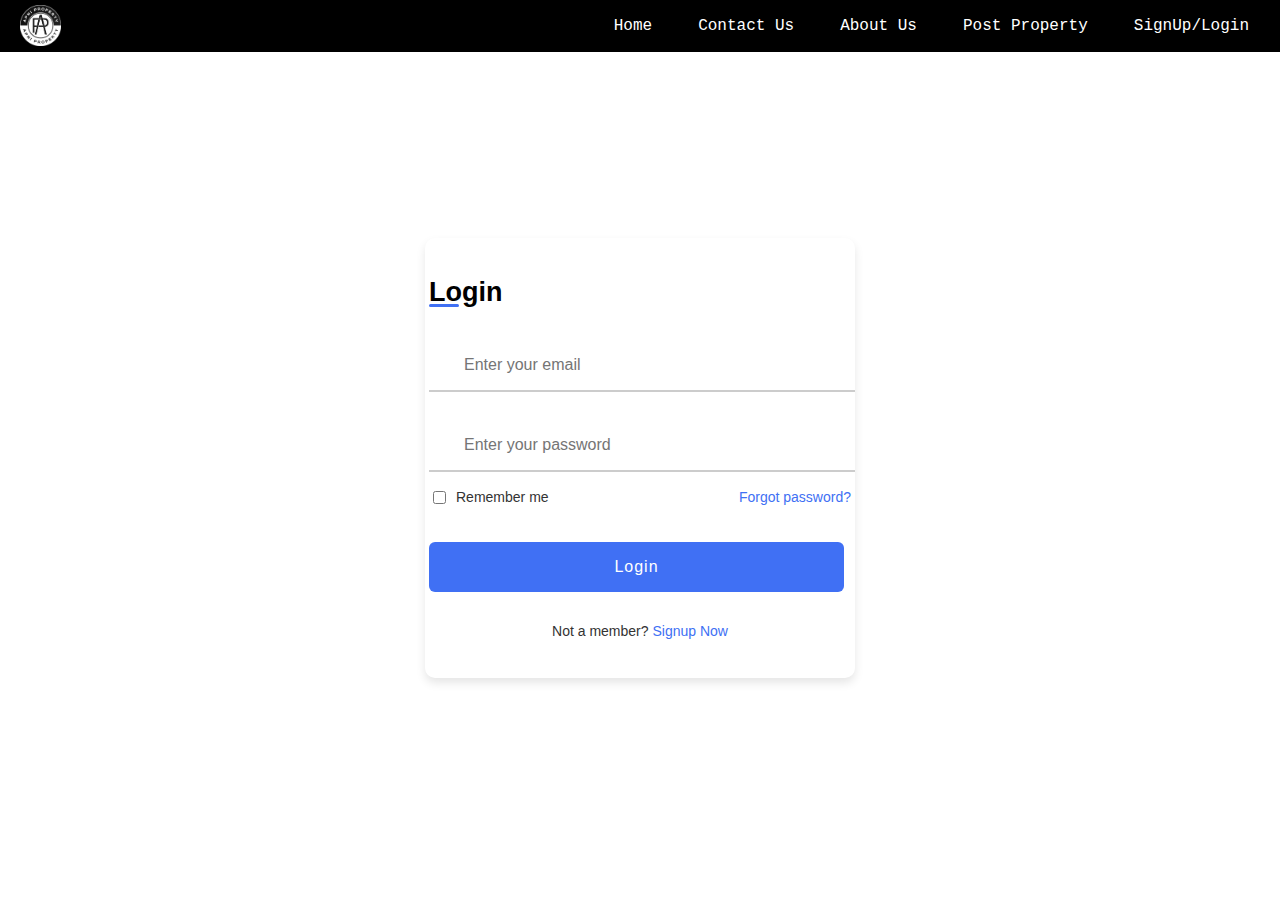
<file: registeration.html>
<!DOCTYPE html>
<html lang="en">

<head>
    <meta charset="UTF-8">
    <meta http-equiv="X-UA-Compatible" content="IE=edge">
    <meta name="viewport" content="width=device-width, initial-scale=1.0">
    <title>Login/SignUp - ApniProperty.com</title>
    <link rel="stylesheet" href="styles.css">
    <link rel="icon" type="image/png" sizes="16x16" href="favicon-16x16.png">
    <link rel="stylesheet" href="https://unicons.iconscout.com/release/v4.0.0/css/line.css">
</head>

<body class="rgform">
    <header>
        <div class="navbar">

            <ul>
                <li><a href="registeration.html">SignUp/Login</a></li>
                <li><a href="postproperty.html">Post Property</a></li>
                <li><a href="aboutus.html">About Us</a></li>
                <li><a href="contactus.html">Contact Us</a></li>
                <li><a class="active" href="index.html">Home</a>
                </li>
                <a href="index.html"><img class="logo" src="logo.png" alt="Logo"></a>

            </ul>
        </div>
    </header>
    <div class="container">
        <div class="forms">
            <div class="form login">
                <span class="title">Login</span>

                <form action="#">
                    <div class="input-field">
                        <input type="text" placeholder="Enter your email" required>
                        <i class="uil uil-envelope icon"></i>
                    </div>
                    <div class="input-field">
                        <input type="password" class="password" placeholder="Enter your password" required>
                        <i class="uil uil-lock icon"></i>
                        <i class="uil uil-eye-slash showHidePw"></i>
                    </div>

                    <div class="checkbox-text">
                        <div class="checkbox-content">
                            <input type="checkbox" id="logCheck">
                            <label for="logCheck" class="text">Remember me</label>
                        </div>
                        
                        <a href="#" class="text">Forgot password?</a>
                    </div>

                    <div class="input-field button">
                        <input type="button" value="Login">
                    </div>
                </form>

                <div class="login-signup">
                    <span class="text">Not a member?
                        <a href="#" class="text signup-link">Signup Now</a>
                    </span>
                </div>
            </div>

            <!-- Registration Form -->
            <div class="form signup" id="fsignup">
                <span class="title">Registration</span>

                <form action="#">
                    <div class="input-field">
                        <input type="text" placeholder="Enter your name" required>
                        <i class="uil uil-user"></i>
                    </div>
                    <div class="input-field">
                        <input type="text" placeholder="Enter your email" required>
                        <i class="uil uil-envelope icon"></i>
                    </div>
                    <div class="input-field">
                        <input type="password" class="password" placeholder="Create a password" required>
                        <i class="uil uil-lock icon"></i>
                    </div>
                    <div class="input-field">
                        <input type="password" class="password" placeholder="Confirm a password" required>
                        <i class="uil uil-lock icon"></i>
                        <i class="uil uil-eye-slash showHidePw"></i>
                    </div>

                    <div class="checkbox-text">
                        <div class="checkbox-content">
                            <input type="checkbox" id="termCon">
                            <label for="termCon" class="text">I accepted all terms and conditions</label>
                        </div>
                    </div>

                    <div class="input-field button">
                        <input type="button" value="Signup">
                    </div>
                </form>

                <div class="login-signup">
                    <span class="text">Already a member?
                        <a href="#" class="text login-link">Login Now</a>
                    </span>
                </div>
            </div>
        </div>
    </div>

    <script src="script.js"></script>



</body>

</html>
</file>
<file: styles.css>
#index{
  height: 500vh;
}

.navbar{
  margin: 0px;
  width: 100%;
  position: absolute;
  top: 0;
  left: 0;
  height: auto;
}

.navbar ul {
  list-style-type: none;
  margin: 0px;
  padding: 3px;
  overflow: hidden;
  background-color: #000000;
  
}

.navbar li {
  float: right;
}

.navbar li a {
  display: block;
  color: rgb(255, 255, 255);
  text-align: center;
  margin-right: 10px;
  padding: 14px 18px;
  text-decoration: none;
  font-size: large;
  font-family: monospace;
}

.navbar li a:hover {
  background-color: #2c2c2c8c;
  border-radius: 6px;
}
.logo{
  width: 41px;
  height: auto;
  position: relative;
  top: 2px;
  left: 17px;
  border-radius: 10px;
}

.bgimg{
  height: 250px;
  width: 100%;
  position: absolute;
  left: 0;
  top: 53px;
  overflow: hidden;
}

.img{
  width: 100%;
  height: 250px;
  transition: transform.3s;
}

.img:hover{
  transform: scale(1.1);
}



.space{
  position: absolute;
  top: 365px;
  left: 640px;
  color: #636363;
  font-family: Verdana, Geneva, Tahoma, sans-serif;
}

.searchicon{
  width: 15px;
  height: auto;
  
}
.btnsearch{
  border: 0;
  border-radius: 50%;
  width: 30px;
  height: 30px;
  cursor: pointer;
}

.searchitem{
  border-radius: 60px;
  width: 250px;
  margin-right: 15px;
  height: 30px;
  border: 1px;
  border-style: solid;
  background: transparent;
  font-size: 15px;
}

.title1{
  position: absolute;
  top: 420px;
  left: 480px;
  color: #070707;
  font-family: Verdana, Geneva, Tahoma, sans-serif;
  text-align: center;
}

.cont{
  width: 70%;
  height: 450px;
  position: absolute;
  top: 580px;
  left: 250px;
  border-radius: 15px;
  overflow: hidden;
}
.buyimg{
  width: 550px;
  height: 450px;
  border-radius: 15px;
  transition: transform 300ms;
  object-fit: cover;
  
}
.buyimg:hover{
  transform: scale(1.035);
}
.des{
  width: 400px;
  height: 400px;
  position: absolute;
  top: 50px;
  right: 30px;
  border-radius: 20px;
  font-family: Verdana, Geneva, Tahoma, sans-serif;
}
.des h5{
  color: #636363;
}
.des h4{
  color: #636363;
  font-family: 'Segoe UI', Tahoma, Geneva, Verdana, sans-serif;
}
.des button{
  width: 145px;
  height: 50px;
  border-radius: 5px;
  font-weight: bold;
  color: aliceblue;
  background-color: #1973e1;
  border: 0;
  cursor: pointer;
}
.des button:hover{
  background-color: #292929;
}
.cont2{
  width: 70%;
  height: 410px;
  position: absolute;
  top: 1070px;
  left: 250px;
  font-family: Verdana, Geneva, Tahoma, sans-serif;

}
.cont2 h3{
  color: #222222;
}
.cont2 h5{
  color: #636363;
  font-weight: 200;
  position: absolute;
  top: 20px;
}

.emaar{
  width: 400px;
  height: 250px;
  border-radius: 10px;
  transition: transform 300ms;
}
.emaar:hover{
  transform: scale(1.035);
}
.emaarcontainer{
  width: 400px ;
  height: 250px;
  border-radius: 10px;
  position: absolute;
  top: 80px;
}
.emaardes{
  width: 300px;
  height: 200px;
  position: absolute;
  top: 200px;
  left: 50px;
  border-radius: 20px;
  background-color: #ffffff;
  font-family: Verdana, Geneva, Tahoma, sans-serif;
  color: #1b1b1b;
  
}
.emaardes h5{
  position: absolute;
  top: 25px;
  left: 20px;
  font-size: medium;
}
.emaardes h6{
  position: absolute;
  top: 60px;
  left: 20px;
  color: #636363;
}
.emaardes h4{
  position: absolute;
  top: 120px;
  left: 20px;
  font-weight: 300;
}

.Nyaticontainer{
  width: 400px ;
  height: 250px;
  border-radius: 10px;
  position: absolute;
  top: 80px;
  left: 480px;
}
.Nyati{
  width: 400px;
  height: 250px;
  border-radius: 10px;
  transition: transform 300ms;
}
.Nyati:hover{
  transform: scale(1.035);
}
.Nyatides{
  width: 300px;
  height: 200px;
  position: absolute;
  top: 200px;
  left: 50px;
  border-radius: 20px;
  background-color: #ffffff;
  font-family: Verdana, Geneva, Tahoma, sans-serif;
  color: #1b1b1b;
}
.Nyatides h5{
  position: absolute;
  top: 25px;
  left: 20px;
  font-size: medium;
}
.Nyatides h6{
  position: absolute;
  top: 60px;
  left: 20px;
  color: #636363;
}
.Nyatides h4{
  position: absolute;
  top: 120px;
  left: 20px;
  font-weight: 300;
}
.cont3{
  width: 70%;
  height: 410px;
  position: absolute;
  top: 1580px;
  left: 250px;
  font-family: Verdana, Geneva, Tahoma, sans-serif;
}
.cont4{
  width: 70%;
  height: 410px;
  position: absolute;
  top: 2100px;
  left: 250px;
  font-family: Verdana, Geneva, Tahoma, sans-serif;
}
.cont5{
  width: 70%;
  height: 600px;
  position: absolute;
  top: 2600px;
  left: 250px;
  font-family: Verdana, Geneva, Tahoma, sans-serif;
}

.cont5 h2{
  position: absolute;
  top: 30px;
  left: 320px;
  color: #2c2c2c;
  font-family: Verdana, Geneva, Tahoma, sans-serif;
  text-align: center;
}
.owner{
  position: absolute;
  left: 450px;
  color: #636363;
}

.fam{
  width: 550px;
  height: 450px;
  border-radius: 15px;
  transition: transform 300ms;
  object-fit: cover;
  position: absolute;
  top: 150px;
}
.fam:hover{
  transform: scale(1.035);
}
.des2{
  width: 400px;
  height: 400px;
  position: absolute;
  top: 175px;
  right: 30px;
  border-radius: 20px;
  font-family: Verdana, Geneva, Tahoma, sans-serif;
}

.des2 h5{
  color: #636363;
}
.des2 h4{
  color: #636363;
  font-family: 'Segoe UI', Tahoma, Geneva, Verdana, sans-serif;
}
.des2 button{
  width: 250px;
  height: 50px;
  border-radius: 5px;
  font-weight: bold;
  color: aliceblue;
  background-color: #1973e1;
  border: 0;
  cursor: pointer;
}
.des2 button:hover{
  background-color: #292929;
}

.cont6{
  width: 70%;
  height: 500px;
  position: absolute;
  top: 3250px;
  left: 250px;
  font-family: Verdana, Geneva, Tahoma, sans-serif;
}
.blue{
  background-color: #cff1ff;
  width: 500px;
  height: 400px;
  border-radius: 10px;
}
.pink{
  background-color: #ffffd6;
  width: 500px;
  height: 400px;
  position: absolute;
  top: 103px;
  right: 30px;
  border-radius: 10px;
}
.blue img{
  width: 250px;
  height: auto;
  position: absolute;
  left: 17px;
  top: 100px;
  
}
.pink img{
  width: 150px;
  height: auto;
  position: absolute;
  left: 17px;
  top: 50px;
}


.blue a{
  position: absolute;
  top: 415px;
  left: 30px;
  text-decoration: none;
  color: #1973e1;
}
.blue h6{
  position: absolute;
  top: 350px;
  left: 30px;
  color: #636363;
}
.blue h3{
  position: absolute;
  top: 320px;
  left: 30px;
}

.pink a{
  position: absolute;
  top: 310px;
  left: 30px;
  text-decoration: none;
  color: #1973e1;
}
.pink h6{
  position: absolute;
  top: 245px;
  left: 30px;
  color: #636363;
}
.pink h3{
  position: absolute;
  top: 215px;
  left: 30px;
}

.cont6 h6{
  color: #636363;
  font-size: x-small;
}
.cont7{
  width: 70%;
  height: 540px;
  position: absolute;
  top: 3755px;
  left: 250px;
  font-family: Verdana, Geneva, Tahoma, sans-serif;
}
.cont7 h5{
  display: flex;
  justify-content: center;
  color: #636363;
}

.cont7 h2{
  text-align: center;
  
}

.buycommercial{
  width: 500px;
  height: 400px;
  border-radius: 10px;
  overflow: hidden;
}
.leasecommercial{
  width: 500px;
  height: 400px;
  position: absolute;
  top: 139px;
  right: 0px;
  border-radius: 10px;
  overflow: hidden;
}
.buycommercial img{
  width: 500px;
  height: 400px;
  border-radius: 10px;
  transition: transform 500ms;
}

.buycommercial img:hover{
  transform: scale(1.1);
}

.leasecommercial img{
  width: 500px;
  height: 400px;
  border-radius: 10px;
  transition: transform 500ms;
}
.leasecommercial img:hover{
  transform: scale(1.1);
}


.commercialcont {
  position: absolute;
  top: 230px;
  left: 40px;
  border-radius: 20px;
}

.leasecont {
  position: absolute;
  top: 85px;
  left: 40px;
  border-radius: 20px;
}

.commercialcont button{
  width: 200px;
  height: 40px;
  border-radius: 5px;
  font-weight: bold;
  border: 0;
  background-color: #1973e1;
  color: aliceblue;
  cursor: pointer;
  position: absolute;
  left: 100px;
  
}

.commercialcont button:hover{
  background-color: #292929;
}
.leasecont button{
  width: 200px;
  height: 40px;
  border-radius: 5px;
  font-weight: bold;
  border: 0;
  background-color: #1973e1;
  color: aliceblue;
  cursor: pointer;
  position: absolute;
  left: 100px;
  
}

.leasecont button:hover{
  background-color: #292929;
}

.benifits{
  width: 100%;
  height: 400px;
  position: absolute;
  top: 4350px;
  left: 0;
  font-family: Verdana, Geneva, Tahoma, sans-serif;
}

.benifits img{
  width: 50px;
  height: auto;
  border-radius: 50%;
}

.A{
  width: 300px;
  position: absolute;
  left: 250px;
  top: 150px;
}

.B{
  width: 300px;
  position: absolute;
  left: 350px;
  top: 0;
}
.C{
  width: 250px;
  position: absolute;
  left: 400px;
  top: 0;
}
.bene{
  position: absolute;
  left: 45%;
  color: #636363;
}
.why{
  width: fit-content;
  position: absolute;
  top: 25px;
  left: 35%;
}
.benifits h5{
  color: #636363;
}

.testimonials{
  padding: 10px 0;
  background: #f1f1f1;
  color: #434343;
  text-align: center;
  position: absolute;
  top: 350px;
  width: 100%;
  height: 500px;
}
.inner{
  max-width: 1400px;
  max-height: 600px;
  margin: auto;
  overflow: hidden;
  padding: 0 20px;
}

.border{
  width: 160px;
  height: 5px;
  background: #6ab04c;
  margin: 26px auto;
}

.row{
  display: flex;
  flex-wrap: wrap;
  justify-content: center;
}
.col{
  flex: 33.33%;
  max-width: 33.33%;
  box-sizing: border-box;
  padding: 15px;
}
.testimonial{
  background: #fff;
  padding: 30px;
  border-radius: 10px;
  font-family: Verdana, Geneva, Tahoma, sans-serif;
}
.testimonial img{
  width: 100px;
  height: 100px;
  border-radius: 50%;
}
.name{
  font-size: 20px;
  text-transform: uppercase;
  margin: 20px 0;
}
.city{
  font-size: 12px;
  text-transform: capitalize;
  
}
.a{
  position: absolute;
  top: 830px;
  left: 75px;
}
.a a{
  text-decoration: underline;
  color: #000000;
  font-weight: 600;
}

.footer{
  position: absolute;
  top: 5300px;
  left: 0;
  width: 100%;
  height: 440px;
  background-color: #171923;
}

.rows{
  display: flex;
  flex-wrap: wrap;
  justify-content: center;
  height: 100%;
}

.column{
  flex: 10%;
  max-width: 25%;
  padding: 45px;
  display: flex;
  justify-content: center;
}

.heading{
  font-family: Verdana, Geneva, Tahoma, sans-serif;
  text-transform: capitalize;
  color: white;
  font-weight: 700;
}
.heading a{
  text-decoration: none;
  color: white;
}

.logofooter{
  width:auto;
  height: fit-content;
  padding-top: 100px;
}

.logofooter img{
  border-radius: 50%;
  width: 120px;
  height: auto;
}

.heading a:hover{
  color: #797979;
}

.heading h5{
  font-weight: 400;
}
.heading h6{
  color: #797979;
}

/* About Us CSS */


.about{
  position: absolute;
  top: 75px;
  left: 0;
  width: 100%;
  height: 645px;
  display: flex;
  justify-content: center;
  font-family: Verdana, Geneva, Tahoma, sans-serif;
}

.aboutcontainer{
  width: 100%;
  max-width: 1000px;
  height: fit-content;
}
.aboutcontainer hr{
  height: 1px;
  background-color: #a1a1a1;
  border-radius: 2px;
  position: absolute;
  top: 35px;
  width: 65%;
}
.aboutcontainer p{
  font-weight: 300;
  font-size: small;
}
.aboutcontainer h5{
  color: rgb(255, 125, 78);
}
.aboutcontainer ul{
  font-weight: 300;
  font-size: small;
}

.footeraboutus{
  position: absolute;
  top: 750px;
  left: 0;
  width: 100%;
  height: 430px;
  background-color: #171923;
}

/* Contact Us CSS */

.table{
  position: absolute;
  top: 75px;
  left: 0;
  width: 100%;
  height: 645px;
  display: flex;
  justify-content: center;
  font-family: Verdana, Geneva, Tahoma, sans-serif;
}
.tablecontainer{
  width: 100%;
  max-width: 1000px;
  height: fit-content;
}
.tablecontainer hr{
  height: 1px;
  background-color: #a1a1a1;
  border-radius: 2px;
  position: absolute;
  top: 35px;
  width: 65%;
}

.contacttable{
  width: 100%;
  text-align: center;
  border: 1px;
}
.contacttable td{
  height: 40px;
}
.col1td{
  color: rgb(255, 125, 78);;
  font-size: small;
  font-weight: 600;
  text-align: left;
}
.col2td{
  font-size: x-small;
  font-weight: 500;
}
.contacttable tr:nth-child(even) {
  background-color: rgba(219, 219, 219, 0.147);
  }
.contacttable tr:nth-child(odd) {
  background-color: rgb(255, 255, 255);
  }

  /* Post Property Page */
  .postcont{
    width: 80%;
    font-family: Verdana, Geneva, Tahoma, sans-serif;
  }
  .postimage{
    width: 550px;
    height:600px;
    display: flex;
    justify-content: center;
  }
  .imagecont{
    height: 150px;
    width: 100%;
    text-align: center;
    font-family: Verdana, Geneva, Tahoma, sans-serif;
  }
  .postimage h5{
    width: 100%;
    height: fit-content;
    color: #636363;
  }
  .postimage{
    color: #2f2f2f;
    font-weight: 700;
  }
  .postimage img{
    width: 550px;
    height: 500px;
    position: absolute;
    top: 100px;
  }
  .postcontent{
    width: 450px;
    height: 630px;
    position: absolute;
    right: 155px;
    top: 10px;
    border-radius: 15px;
    background-color: #ffffff;
    border: solid 2px;
    border-color: #d8d8d866;
  }
  .postcontent div{
    margin: 20px;
    margin-left: 20px;
  }
  #tophead{
    font-size: large;
    font-weight: bold;
    font-style: oblique;
  }
  #lowhead{
    font-size: small;
    font-weight: 500;
    color: #636363;
  }
  .midhead{
    font-size: medium;
    color: #191919;
  }
  #contactnumber{
    height: 50px;
    border-radius: 6px;
    border: solid 1px;
    border-color: #a1a1a1;
    font-size: medium;
    color: rgb(0, 0, 0);
    font-weight: 400;
  }
  .op{
    border-radius: 6px;
    background-color: #fefefe;
    border: solid 2px;
    border-color: #89878724;
  }
  #submitbtn{
    height: 55px;
    width: 409px;
    border-radius: 6px;
    font-size: medium;
    font-weight: bold;
    color: white;
    background-color: #1973e1;
    border: solid 1px;
  }
  .footerpost{
    position: absolute;
    top: 2000px;
    left: 0;
    width: 100%;
    height: 430px;
    background-color: #171923;
  }
  .postcont1{
    width: 100%;
    height: 580px;
    position: absolute;
    left: 0;
    top: 730px;
    display: flex;
    justify-content: center;
  }
  .postcont1 div{
    width: fit-content;
    height: 600px;
    font-family: Verdana, Geneva, Tahoma, sans-serif;
    margin: 30px;
    text-align: center;
  }
  .postcont1 img{
    width: 1500px;
    height: 480px;
  }
  #btnsubmit{
    width: fit-content;
    height: fit-content;
    position: absolute;
    left: 615px;
  }
  #imgbtn{
    width: 250px;
    height: 35px;
    border-radius: 6px;
    font-size: medium;
    font-weight: bold;
    color: white;
    background-color: #1973e1;
    border: solid 1px;
  }
  #imgbtn:hover{
    background-color: #616161;
    cursor: pointer;
  }

  .postcont2{
    width: 100%;
    height: 580px;
    position: absolute;
    top: 1350px;
    left: 0%;
    display: flex;
    justify-content: center;
  }
  .postcont2 img{
    width: 1200px;
    height: 580px;
  }

  /* Bg Image CSS */

.bgcontainer{
  width: 100%;
  height: 720px;
  position: absolute;
  top: 0;
  left: 0;
  font-family: Verdana, Geneva, Tahoma, sans-serif;
}
.bg{
  width: 100%;
  height: 717px;
}
.bglogo{
  width: 90px;
  height: 90px;
  position: absolute;
  top: 10px;
  right: 30px;
}
.bgcard{
  background-color: white;
  width: 300px;
  height: 400px;
  border-radius: 8px;
  border: solid 1px;
  position: absolute;
  top: 150px;
  right: 180px;
  border-color: #ffffff;
}
.bgcard div{
  margin: 20px;
  padding-top: 5px;
  font-family: Verdana, Geneva, Tahoma, sans-serif;
  font-weight: 600;
}
#share{
  padding: 0;
  font-size: small;
  color: #636363;
  font-weight: 400;
}
#name{
  border-top: 0;
  border-left: 0;
  border-right: 0;
  border-color: #519efd;
  width: 250px;
  height: 35px;
}

#email{
  border-top: 0;
  border-left: 0;
  border-right: 0;
  border-color: #519efd;
  width: 250px;
  height: 35px;
}

.bgcard form span{
  font-size: small;
  color: #626262d6;
  font-weight: 100;
  text-decoration: underline;
  text-decoration-color: #519efd;
  text-decoration-thickness: 1.5px;
}
#number{
  border-top: 0;
  border-left: 0;
  border-right: 0;
  border-color: #519efd;
  width: 173px;
  height: 10px;
}
#requestbtn{
  height: 40px;
  width: 160px;
  background-color: #308dff;
  color: white;
  font-weight: 600;
  border-radius: 6px;
  border: 0;
  cursor: pointer;
}
#requestbtn:hover{
  background-color: #79b5ff;
}
.bgcard p{
  font-size: xx-small;
  color: #636363;
}
.project{
  width: 300px;
  height: fit-content;
  position: absolute;
  left: 100px;
  bottom: 100px;
  color: white;
  font-size: larger;
  font-weight: 600;
  text-align: left;
}

 /* RG Form CSS */

.rgform{
    height: 100vh;
    display: flex;
    align-items: center;
    justify-content: center;
    background-color: #ffffff;
    font-family: Verdana, Geneva, Tahoma, sans-serif;
}

.container{
    position: relative;
    max-width: 430px;
    width: 100%;
    background: #fff;
    border-radius: 10px;
    box-shadow: 0 5px 10px rgba(0, 0, 0, 0.1);
    overflow: hidden;
    margin: 0 20px;
}
.container .forms{
    display: flex;
    align-items: center;
    height: 440px;
    width: 200%;
    transition: height 0.2s ease;
}
.container .form{
    width: 50%;
    padding: 4px;
    background-color: #fff;
    transition: margin-left 0.18s ease;
}
.container.active .login{
    margin-left: -50%;
    opacity: 0;
    transition: margin-left 0.18s ease, opacity 0.15s ease;
}
.container .signup{
    opacity: 0;
    transition: opacity 0.09s ease;
}
.container.active .signup{
    opacity: 1;
    transition: opacity 0.2s ease;
}
.container.active .forms{
    height: 600px;
}
.container .form .title{
    position: relative;
    font-size: 27px;
    font-weight: 600;
}
.form .title::before{
    content: '';
    position: absolute;
    left: 0;
    bottom: 0;
    height: 3px;
    width: 30px;
    background-color: #4070f4;
    border-radius: 25px;
}
.form .input-field{
    position: relative;
    height: 50px;
    width: 415px;
    margin-top: 30px;
}
.input-field input{
    position: absolute;
    height: 100%;
    width: 400px;
    padding: 0 35px;
    border: none;
    outline: none;
    font-size: 16px;
    border-bottom: 2px solid #ccc;
    border-top: 2px solid transparent;
    transition: all 0.2s ease;
}
.input-field input:is(:focus, :valid){
    border-bottom-color: #4070f4;
}
.input-field i{
    position: absolute;
    top: 50%;
    transform: translateY(-50%);
    color: #999;
    font-size: 23px;
    transition: all 0.2s ease;
}
.input-field input:is(:focus, :valid) ~ i{
    color: #4070f4;
}
.input-field i.icon{
    left: 0;
}
.input-field i.showHidePw{
    right: 20px;
    cursor: pointer;
    padding: 10px;
}
.form .checkbox-text{
    display: flex;
    align-items: center;
    justify-content: space-between;
    margin-top: 20px;
}
.checkbox-text .checkbox-content{
    display: flex;
    align-items: center;
}
.checkbox-content input{
    margin-right: 10px;
    accent-color: #4070f4;
}
.form .text{
    color: #333;
    font-size: 14px;
}
.form a.text{
    color: #4070f4;
    text-decoration: none;
}
.form a:hover{
    text-decoration: underline;
}
.form .button{
    margin-top: 35px;
}
.form .button input{
    border: none;
    color: #fff;
    font-size: 16px;
    font-weight: 500;
    letter-spacing: 1px;
    border-radius: 6px;
    background-color: #4070f4;
    cursor: pointer;
    transition: all 0.3s ease;
    width: 415px;
}
.button input:hover{
    background-color: #265df2;
}

.form .login-signup{
    margin-top: 30px;
    text-align: center;
}
</file>
